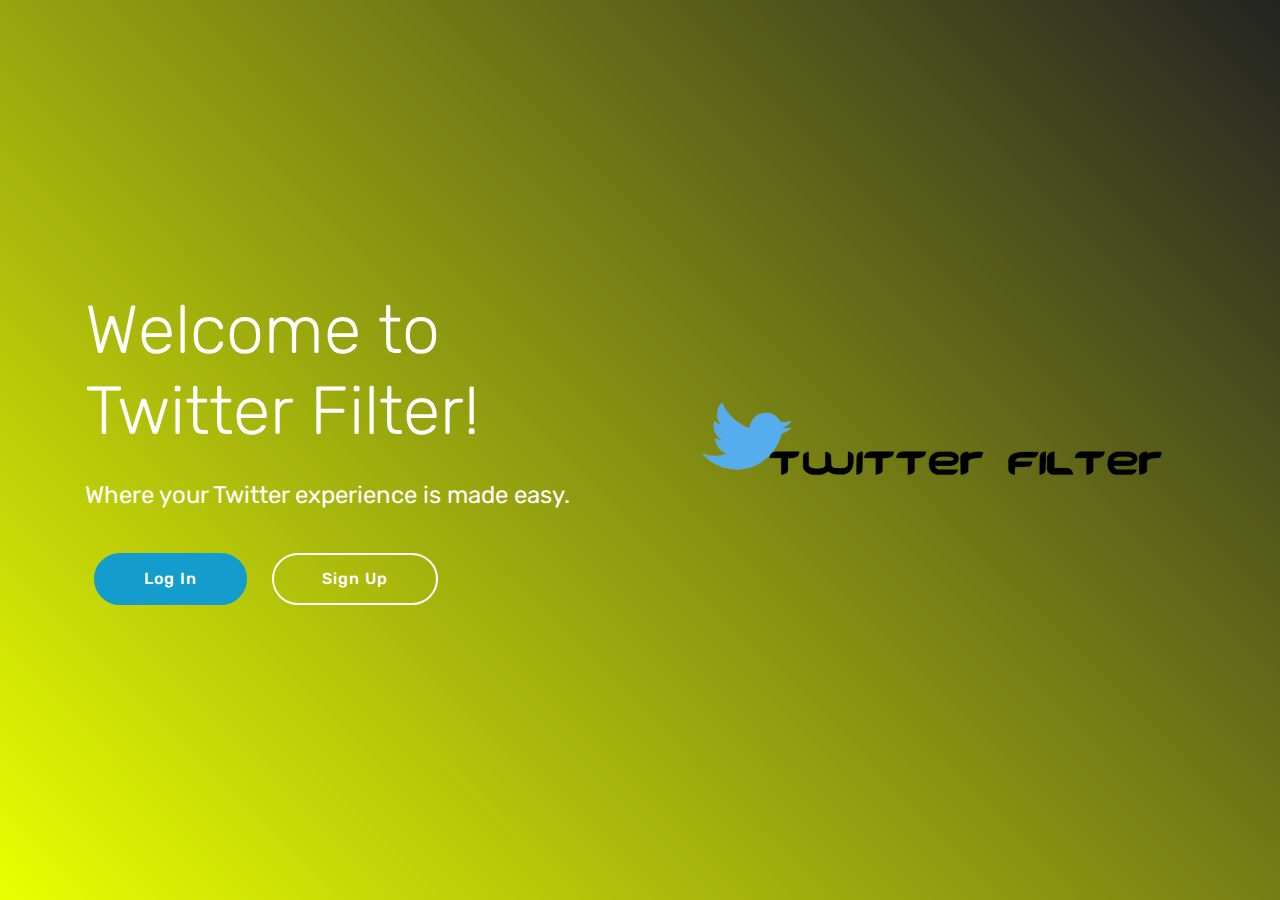
<file: TwitterFIlter/WebSite Template/index.html>
<!DOCTYPE html>
<html  >
<head>
  <!-- Site made with Mobirise Website Builder v4.9.7, https://mobirise.com -->
  <meta charset="UTF-8">
  <meta http-equiv="X-UA-Compatible" content="IE=edge">
  <meta name="generator" content="Mobirise v4.9.7, mobirise.com">
  <meta name="viewport" content="width=device-width, initial-scale=1, minimum-scale=1">
  <link rel="shortcut icon" href="assets/images/logo4.png" type="image/x-icon">
  <meta name="description" content="">
  
  <title>Home</title>
  <link rel="stylesheet" href="assets/tether/tether.min.css">
  <link rel="stylesheet" href="assets/bootstrap/css/bootstrap.min.css">
  <link rel="stylesheet" href="assets/bootstrap/css/bootstrap-grid.min.css">
  <link rel="stylesheet" href="assets/bootstrap/css/bootstrap-reboot.min.css">
  <link rel="stylesheet" href="assets/theme/css/style.css">
  <link rel="stylesheet" href="assets/mobirise/css/mbr-additional.css" type="text/css">
  
  
  
</head>
<body>
  <section class="header3 cid-ro7VyZC2WA mbr-fullscreen" id="header3-5">

    

    

    <div class="container">
        <div class="media-container-row">
            <div class="mbr-figure" style="width: 100%;">
                <img src="assets/images/logo-1014x198.png" alt="Mobirise" title="">
            </div>

            <div class="media-content">
                <h1 class="mbr-section-title mbr-white pb-3 mbr-fonts-style display-1">
                    Welcome to Twitter Filter!</h1>
                
                <div class="mbr-section-text mbr-white pb-3 ">
                    <p class="mbr-text mbr-fonts-style display-5">
                        Where your Twitter experience is made easy.</p>
                </div>
                <div class="mbr-section-btn"><a class="btn btn-md btn-primary display-4" href="LogIn.html">Log In</a>
                    <a class="btn btn-md btn-white-outline display-4" href="SignUp.html">Sign Up</a></div>
            </div>
        </div>
    </div>

</section>


  <section class="engine"><a href="https://mobirise.info/n">simple site templates</a></section><script src="assets/web/assets/jquery/jquery.min.js"></script>
  <script src="assets/popper/popper.min.js"></script>
  <script src="assets/tether/tether.min.js"></script>
  <script src="assets/bootstrap/js/bootstrap.min.js"></script>
  <script src="assets/smoothscroll/smooth-scroll.js"></script>
  <script src="assets/theme/js/script.js"></script>
  
  
</body>
</html>
</file>
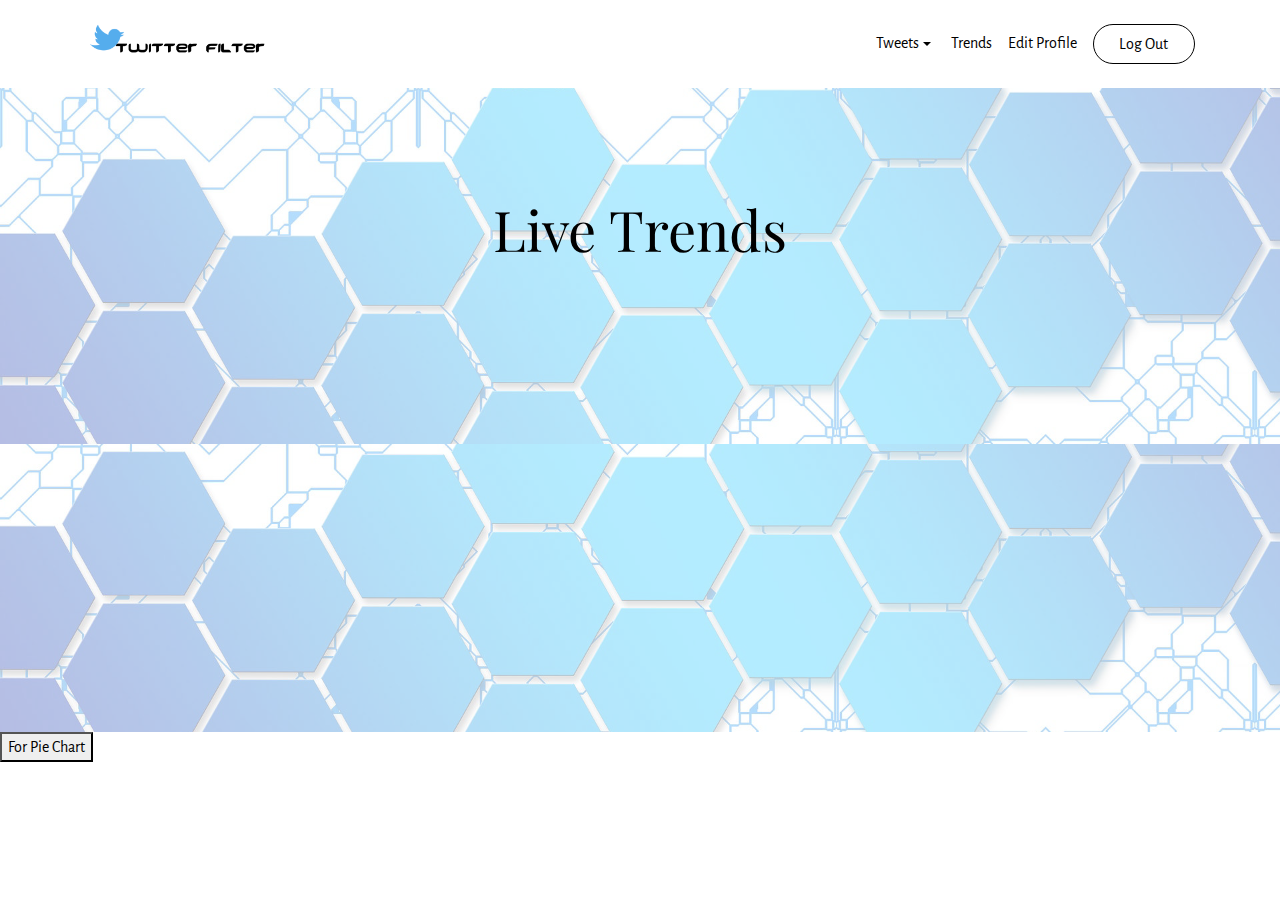
<file: TwitterFIlter/WebSite Template/HomeFolder/livetrends.html>
<!DOCTYPE html>
<html  >
<head>
  <!-- Site made with Mobirise Website Builder v4.9.7, https://mobirise.com -->
  <meta charset="UTF-8">
  <meta http-equiv="X-UA-Compatible" content="IE=edge">
  <meta name="generator" content="Mobirise v4.9.7, mobirise.com">
  <meta name="viewport" content="width=device-width, initial-scale=1, minimum-scale=1">
  <link rel="shortcut icon" href="assets/images/logo-655x128.png" type="image/x-icon">
  <meta name="description" content="">
  
  <title>Live Trends</title>
  <link rel="stylesheet" href="https://fonts.googleapis.com/css?family=Playfair+Display:400,700&subset=latin,cyrillic">
  <link rel="stylesheet" href="https://fonts.googleapis.com/css?family=Alegreya+Sans:400,700&subset=latin,vietnamese,latin-ext">
  <link rel="stylesheet" href="assets/tether/tether.min.css">
  <link rel="stylesheet" href="assets/bootstrap/css/bootstrap.min.css">
  <link rel="stylesheet" href="assets/puritym/css/style.css">
  <link rel="stylesheet" href="assets/dropdown-menu/style.light.css">
  <link rel="stylesheet" href="assets/mobirise/css/mbr-additional.css" type="text/css">
  
</head>
<body>
  <section id="dropdown-menu-2btn-b" data-rv-view="5">

    <nav class="navbar navbar-dropdown navbar-fixed-top">

        <div class="container">

            <div class="navbar-brand">
                <a href="index2.html" class="navbar-logo"><img src="assets/images/logo-655x128.png" alt="Mobirise"></a>
                
            </div>

            <button class="navbar-toggler pull-xs-right hidden-md-up" type="button" data-toggle="collapse" data-target="#exCollapsingNavbar">
                <div class="hamburger-icon"></div>
            </button>

            <ul class="nav-dropdown collapse pull-xs-right navbar-toggleable-sm nav navbar-nav" id="exCollapsingNavbar"><li class="nav-item dropdown"><a class="nav-link link dropdown-toggle" data-toggle="dropdown-submenu" href="https://mobirise.com/" aria-expanded="false">Tweets</a><div class="dropdown-menu"><a class="dropdown-item" href="saved.html">Saved Tweets</a><a class="dropdown-item" href="search.html">Search Tweets</a></div></li><li class="nav-item"><a class="nav-link link" href="livetrends.html">Trends</a></li><li class="nav-item"><a class="nav-link link" href="editprofile.html">Edit Profile</a></li><li class="nav-item nav-btn"><a class="nav-link btn btn-black btn-black-outline" href="index.html">Log Out</a></li></ul>

        </div>

    </nav>

</section>

<section class="mbr-section mbr-parallax-background col-undefined mbr-after-navbar" id="content5-d" data-rv-view="7" style="background-image: url(assets/images/mbr-1920x1280.jpg); padding-top: 9rem; padding-bottom: 9rem;">
    <div class="mbr-overlay" style="opacity: 0.7; background-color: rgb(255, 255, 255);"></div>
    <div class="container">
        <h3 class="mbr-section-title display-2">Live Trends</h3>
        
    </div>
</section>

<section class="mbr-section mbr-parallax-background col-undefined" id="content5-e" data-rv-view="10" style="background-image: url(assets/images/mbr-1920x1280.jpg); padding-top: 9rem; padding-bottom: 9rem;">
    <div class="mbr-overlay" style="opacity: 0.7; background-color: rgb(255, 255, 255);"></div>
    <div class="container">
        
        
    </div>
</section>

           <form action="pieChart.html">
         <button type="submit"> For Pie Chart </button>

  <script src="assets/web/assets/jquery/jquery.min.js"></script>
  <script src="assets/tether/tether.min.js"></script>
  <script src="assets/bootstrap/js/bootstrap.min.js"></script>
  <script src="assets/smooth-scroll/smooth-scroll.js"></script>
  <script src="assets/jarallax/jarallax.js"></script>
  <script src="assets/puritym/js/script.js"></script>
  <script src="assets/dropdown-menu/script.js"></script>
  <script src="assets/dropdown-menu/script.js"></script>

        <script src="https://code.highcharts.com/highcharts.js"></script>
        <script src="https://code.highcharts.com/modules/data.js"></script>
        <script src="https://code.highcharts.com/modules/exporting.js"></script>

<div id="bargraph"></div>
<title> Live Server </title>
        <link href="https://stackpath.bootstrapcdn.com/bootstrap/4.2.1/css/bootstrap.min.css" integrity="sha384-GJzZqFGwb1QTTN6wy59ffF1BuGJpLSa9DkKMp0DgiMDm4iYMj70gZWKYbI706tWS" crossorigin="anonymous">
        <script src="https://code.jquery.com/jquery-3.3.1.min.js" integrity="sha256-FgpCb/KJQlLNfOu91ta32o/NMZxltwRo8QtmkMRdAu8=" crossorigin="anonymous"></script>
        <script src="https://stackpath.bootstrapcdn.com/bootstrap/4.2.1/js/bootstrap.min.js" integrity="sha384-B0UglyR+jN6CkvvICOB2joaf5I4l3gm9GU6Hc1og6Ls7i6U/mkkaduKaBhlAXv9k" crossorigin="anonymous"></script>
        <script src="https://code.highcharts.com/highcharts.js"></script>
        <script src="https://code.highcharts.com/modules/series-label.js"></script>
        <script src="https://code.highcharts.com/modules/exporting.js"></script>
        <script src="https://code.highcharts.com/modules/export-data.js"></script>
    </head>
    <body>
        <div class="bargraph">
            <div class="row">
                <div class="col-sm-6- col-md-6">
                    <div id="sales"></div>
                </div>
                <div class="col-sm-6- col-md-6"></div>
                <div class="col-sm-6- col-md-6"></div>
                <div class="col-sm-6- col-md-6"></div>
            </div>
        </div>
        <p id = "demo"> </p>
        <script type="text/javascript">

Highcharts.chart('bargraph', {
    chart: {
        type: 'column'
    },
    title: {
        text: 'Top 10 trending hashtags in April, 2019'
    },
    xAxis: {
        type: 'category'
    },
    yAxis: {
        title: {
            text: 'Number of trending hastags on Twitter'
        }

    },
    legend: {
        enabled: false
    },
    plotOptions: {
        series: {
            borderWidth: 0,
            dataLabels: {
                enabled: true,
                format: '{point.y}k'
            }
        }
    },

    tooltip: {
        headerFormat: '<span style="font-size:11px">{series.name}</span><br>',
        pointFormat: '<span style="color:{point.color}">{point.name}</span>: <b>{point.y}k</b> of total<br/>'
    },

    series: [
        {
            name: "Hashtags",
            colorByPoint: true,
            data: [
                {
                    name: "#GameofThrones",
                    y: 1680,
                    drilldown: "#GameofThrones"
                },
                {
                    name: "Arya",
                    y: 808,
                    drilldown: "Arya"
                },
                {
                    name: "Brienne",
                    y: 418,
                    drilldown: "Brienne"
                },
                {
                    name: "Gendry",
                    y: 292,
                    drilldown: "Gendry"
                },
                {
                    name: "Tormund",
                    y: 283,
                    drilldown: "Tormund"
                },
                {
                    name: "Bran",
                    y: 283,
                    drilldown: "Bran"
                },
                {
                    name: "Sansa",
                    y: 254,
                    drilldown: "Sansa"
                },
                {
                    name: "Dany",
                    y: 228,
                    drilldown: "Dany"
                },
                {
                    name: "Theon",
                    y: 104,
                    drilldown: "Theon"
                },
                {
                    name: "Jamie",
                    y: 90,
                    drilldown: "Jamie"
                },
            ]
        }
    ],
    drilldown: {
        series: [
            {
                name: "#GameofThrones",
                id: "#GameofThrones",
                data: [
                    [
                        "v65.0",
                        0.1
                    ],
                    [
                        "v64.0",
                        1.3
                    ],
                    [
                        "v63.0",
                        53.02
                    ],
                    [
                        "v62.0",
                        1.4
                    ],
                    [
                        "v61.0",
                        0.88
                    ],
                    [
                        "v60.0",
                        0.56
                    ],
                    [
                        "v59.0",
                        0.45
                    ],
                    [
                        "v58.0",
                        0.49
                    ],
                    [
                        "v57.0",
                        0.32
                    ],
                    [
                        "v56.0",
                        0.29
                    ],
                    [
                        "v55.0",
                        0.79
                    ],
                    [
                        "v54.0",
                        0.18
                    ],
                    [
                        "v51.0",
                        0.13
                    ],
                    [
                        "v49.0",
                        2.16
                    ],
                    [
                        "v48.0",
                        0.13
                    ],
                    [
                        "v47.0",
                        0.11
                    ],
                    [
                        "v43.0",
                        0.17
                    ],
                    [
                        "v29.0",
                        0.26
                    ]
                ]
            },
            {
                name: "Arya",
                id: "Arya",
                data: [
                    [
                        "v58.0",
                        1.02
                    ],
                    [
                        "v57.0",
                        7.36
                    ],
                    [
                        "v56.0",
                        0.35
                    ],
                    [
                        "v55.0",
                        0.11
                    ],
                    [
                        "v54.0",
                        0.1
                    ],
                    [
                        "v52.0",
                        0.95
                    ],
                    [
                        "v51.0",
                        0.15
                    ],
                    [
                        "v50.0",
                        0.1
                    ],
                    [
                        "v48.0",
                        0.31
                    ],
                    [
                        "v47.0",
                        0.12
                    ]
                ]
            },
            {
                name: "Brienne",
                id: "Brienne",
                data: [
                    [
                        "v11.0",
                        6.2
                    ],
                    [
                        "v10.0",
                        0.29
                    ],
                    [
                        "v9.0",
                        0.27
                    ],
                    [
                        "v8.0",
                        0.47
                    ]
                ]
            },
            {
                name: "Gendry",
                id: "Gendry",
                data: [
                    [
                        "v11.0",
                        3.39
                    ],
                    [
                        "v10.1",
                        0.96
                    ],
                    [
                        "v10.0",
                        0.36
                    ],
                    [
                        "v9.1",
                        0.54
                    ],
                    [
                        "v9.0",
                        0.13
                    ],
                    [
                        "v5.1",
                        0.2
                    ]
                ]
            },
            {
                name: "Tormund",
                id: "Tormund",
                data: [
                    [
                        "v16",
                        2.6
                    ],
                    [
                        "v15",
                        0.92
                    ],
                    [
                        "v14",
                        0.4
                    ],
                    [
                        "v13",
                        0.1
                    ]
                ]
            },
            {
                name: "Bran",
                id: "Bran",
                data: [
                    [
                        "v50.0",
                        0.96
                    ],
                    [
                        "v49.0",
                        0.82
                    ],
                    [
                        "v12.1",
                        0.14
                    ]
                ]
            },
            {
                name: "Sansa",
                id: "Sansa",
                data: [
                    [
                        "v50.0",
                        0.96
                    ],
                    [
                        "v49.0",
                        0.82
                    ],
                    [
                        "v12.1",
                        0.14
                    ]
                ]
            },
            {
                name: "Dany",
                id: "Dany",
                data: [
                    [
                        "v50.0",
                        0.96
                    ],
                    [
                        "v49.0",
                        0.82
                    ],
                    [
                        "v12.1",
                        0.14
                    ]
                ]
            },
            {
                name: "Theon",
                id: "Theon",
                data: [
                    [
                        "v50.0",
                        0.96
                    ],
                    [
                        "v49.0",
                        0.82
                    ],
                    [
                        "v12.1",
                        0.14
                    ]
                ]
            },
            {
                name: "Jamie",
                id: "Jamie",
                data: [
                    [
                        "v50.0",
                        0.96
                    ],
                    [
                        "v49.0",
                        0.82
                    ],
                    [
                        "v12.1",
                        0.14
                    ]
                ]
            },
        ]
    }
});

</script>
</body>
</html>
</file>
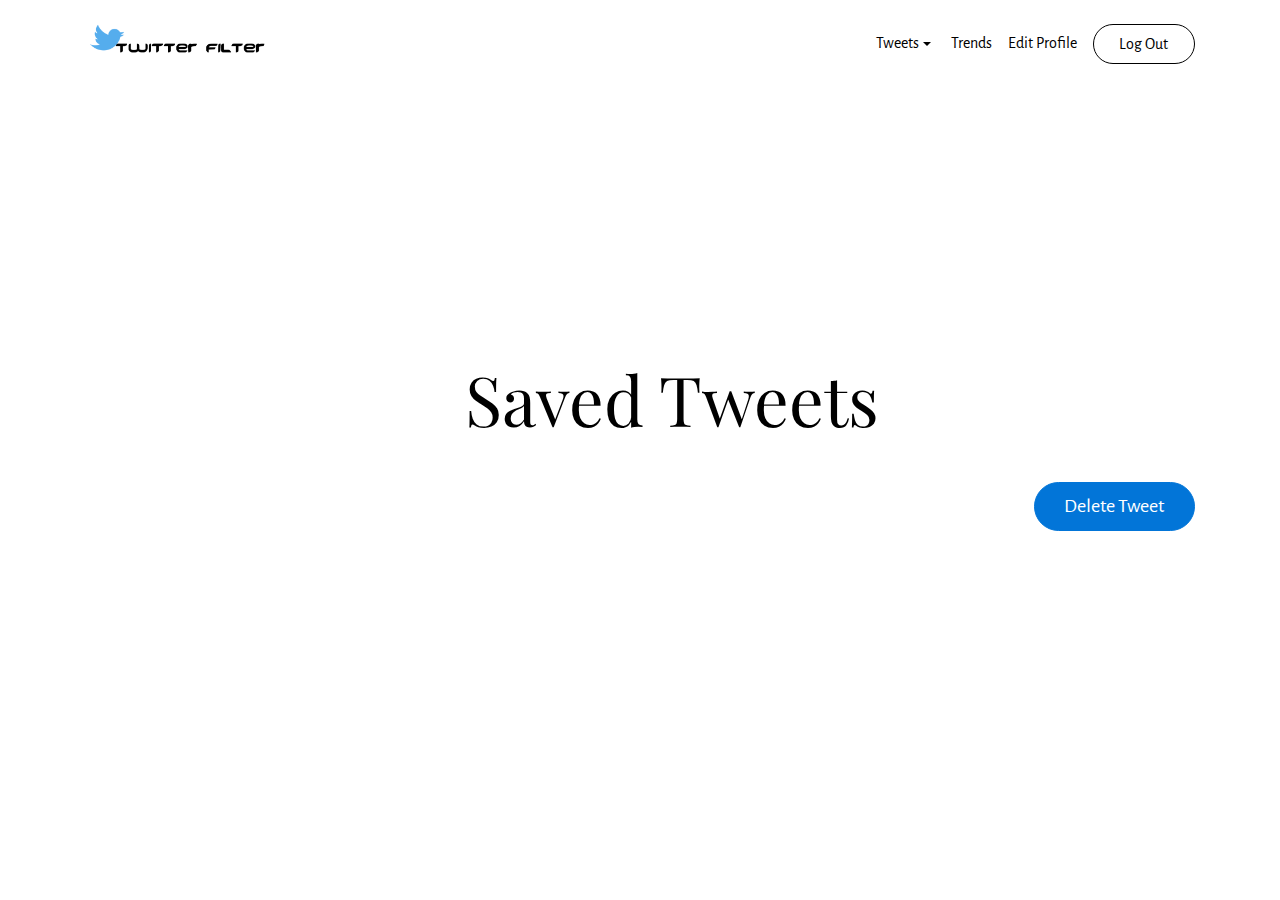
<file: TwitterFIlter/WebSite Template/HomeFolder/saved.html>
<!DOCTYPE html>
<html  >
<head>
  <!-- Site made with Mobirise Website Builder v4.9.7, https://mobirise.com -->
  <meta charset="UTF-8">
  <meta http-equiv="X-UA-Compatible" content="IE=edge">
  <meta name="generator" content="Mobirise v4.9.7, mobirise.com">
  <meta name="viewport" content="width=device-width, initial-scale=1, minimum-scale=1">
  <link rel="shortcut icon" href="assets/images/logo-655x128.png" type="image/x-icon">
  <meta name="description" content="">
  
  <title>Saved Tweets</title>
  <link rel="stylesheet" href="https://fonts.googleapis.com/css?family=Playfair+Display:400,700&subset=latin,cyrillic">
  <link rel="stylesheet" href="https://fonts.googleapis.com/css?family=Alegreya+Sans:400,700&subset=latin,vietnamese,latin-ext">
  <link rel="stylesheet" href="assets/web/assets/mobirise-icons/mobirise-icons.css">
  <link rel="stylesheet" href="assets/tether/tether.min.css">
  <link rel="stylesheet" href="assets/bootstrap/css/bootstrap.min.css">
  <link rel="stylesheet" href="assets/puritym/css/style.css">
  <link rel="stylesheet" href="assets/dropdown-menu/style.light.css">
  <link rel="stylesheet" href="assets/mobirise/css/mbr-additional.css" type="text/css">
  
  
  
</head>
<body>
  <section id="dropdown-menu-2btn-3" data-rv-view="32">

    <nav class="navbar navbar-dropdown navbar-fixed-top">

        <div class="container">

            <div class="navbar-brand">
                <a href="index2.html" class="navbar-logo"><img src="assets/images/logo-655x128.png" alt="Mobirise"></a>
                
            </div>

            <button class="navbar-toggler pull-xs-right hidden-md-up" type="button" data-toggle="collapse" data-target="#exCollapsingNavbar">
                <div class="hamburger-icon"></div>
            </button>

            <ul class="nav-dropdown collapse pull-xs-right navbar-toggleable-sm nav navbar-nav" id="exCollapsingNavbar"><li class="nav-item dropdown"><a class="nav-link link dropdown-toggle" data-toggle="dropdown-submenu" href="https://mobirise.com/" aria-expanded="false">Tweets</a><div class="dropdown-menu"><a class="dropdown-item" href="search.html">Saved Tweets</a><a class="dropdown-item" href="search.html">Search Tweets</a></div></li><li class="nav-item"><a class="nav-link link" href="livetrends.html">Trends</a></li><li class="nav-item"><a class="nav-link link" href="editprofile.html">Edit Profile</a></li><li class="nav-item nav-btn"><a class="nav-link btn btn-black btn-black-outline" href="index.html">Log Out</a></li></ul>

        </div>

    </nav>

</section>

<section class="mbr-section mbr-section-full mbr-after-navbar" id="header2-6" data-rv-view="34" style="background-color: rgb(255, 255, 255);">
    <div class="mbr-table-cell">
        
        <div class="container">
            <div class="row">
                <div class="col-md-8 col-md-offset-4 text-xs-right">

                    <h1 class="mbr-section-title display-1">Saved Tweets</h1>
                    
                    <div class="mbr-buttons--left"> <a class="btn btn-lg btn-primary" href="delete_tweet(id)">Delete Tweet</a></div>
                </div>
            </div>
        </div>
        
    </div>
</section>


  <script src="assets/web/assets/jquery/jquery.min.js"></script>
  <script src="assets/tether/tether.min.js"></script>
  <script src="assets/bootstrap/js/bootstrap.min.js"></script>
  <script src="assets/smooth-scroll/smooth-scroll.js"></script>
  <script src="assets/puritym/js/script.js"></script>
  <script src="assets/dropdown-menu/script.js"></script>
  
  
</body>
</html>
</file>
<file: TwitterFIlter/WebSite Template/assets/theme/css/style.css>
/*!
 * Mobirise v4 theme (https://mobirise.com/)
 * Copyright 2017 Mobirise
 */
section {
  background-color: #eeeeee; }

section,
.container,
.container-fluid {
  position: relative;
  word-wrap: break-word; }

a.mbr-iconfont:hover {
  text-decoration: none; }

.article .lead p, .article .lead ul, .article .lead ol, .article .lead pre, .article .lead blockquote {
  margin-bottom: 0; }

a {
  font-style: normal;
  font-weight: 400;
  cursor: pointer; }
  a, a:hover {
    text-decoration: none; }

figure {
  margin-bottom: 0; }

body {
  color: #232323; }

h1, h2, h3, h4, h5, h6,
.h1, .h2, .h3, .h4, .h5, .h6,
.display-1, .display-2, .display-3, .display-4 {
  line-height: 1;
  word-break: break-word;
  word-wrap: break-word; }

b, strong {
  font-weight: bold; }

blockquote {
  padding: 10px 0 10px 20px;
  position: relative;
  border-left: 2px solid;
  border-color: #ff3366; }

input:-webkit-autofill, input:-webkit-autofill:hover, input:-webkit-autofill:focus, input:-webkit-autofill:active {
  transition-delay: 9999s;
  transition-property: background-color, color; }

textarea[type="hidden"] {
  display: none; }

body {
  position: relative; }

section {
  background-position: 50% 50%;
  background-repeat: no-repeat;
  background-size: cover; }
  section .mbr-background-video,
  section .mbr-background-video-preview {
    position: absolute;
    bottom: 0;
    left: 0;
    right: 0;
    top: 0; }

.hidden {
  visibility: hidden; }

.mbr-z-index20 {
  z-index: 20; }

/*! Base colors */
.mbr-white {
  color: #ffffff; }

.mbr-black {
  color: #000000; }

.mbr-bg-white {
  background-color: #ffffff; }

.mbr-bg-black {
  background-color: #000000; }

/*! Text-aligns */
.align-left {
  text-align: left; }

.align-center {
  text-align: center; }

.align-right {
  text-align: right; }

@media (max-width: 767px) {
  .align-left, .align-center, .align-right, .mbr-section-btn, .mbr-section-title {
    text-align: center; } }
/*! Font-weight  */
.mbr-light {
  font-weight: 300; }

.mbr-regular {
  font-weight: 400; }

.mbr-semibold {
  font-weight: 500; }

.mbr-bold {
  font-weight: 700; }

/*! Media  */
.media-size-item {
  -webkit-flex: 1 1 auto;
  -moz-flex: 1 1 auto;
  -ms-flex: 1 1 auto;
  -o-flex: 1 1 auto;
  flex: 1 1 auto; }

.media-content {
  -webkit-flex-basis: 100%;
  flex-basis: 100%; }

.media-container-row {
  display: -ms-flexbox;
  display: -webkit-flex;
  display: flex;
  -webkit-flex-direction: row;
  -ms-flex-direction: row;
  flex-direction: row;
  -webkit-flex-wrap: wrap;
  -ms-flex-wrap: wrap;
  flex-wrap: wrap;
  -webkit-justify-content: center;
  -ms-flex-pack: center;
  justify-content: center;
  -webkit-align-content: center;
  -ms-flex-line-pack: center;
  align-content: center;
  -webkit-align-items: start;
  -ms-flex-align: start;
  align-items: start; }
  .media-container-row .media-size-item {
    width: 400px; }

.media-container-column {
  display: -ms-flexbox;
  display: -webkit-flex;
  display: flex;
  -webkit-flex-direction: column;
  -ms-flex-direction: column;
  flex-direction: column;
  -webkit-flex-wrap: wrap;
  -ms-flex-wrap: wrap;
  flex-wrap: wrap;
  -webkit-justify-content: center;
  -ms-flex-pack: center;
  justify-content: center;
  -webkit-align-content: center;
  -ms-flex-line-pack: center;
  align-content: center;
  -webkit-align-items: stretch;
  -ms-flex-align: stretch;
  align-items: stretch; }
  .media-container-column > * {
    width: 100%; }

@media (min-width: 992px) {
  .media-container-row {
    -webkit-flex-wrap: nowrap;
    -ms-flex-wrap: nowrap;
    flex-wrap: nowrap; } }
figure {
  overflow: hidden; }

figure[mbr-media-size] {
  transition: width 0.1s; }

.mbr-figure img, .mbr-figure iframe {
  display: block;
  width: 100%; }

.card {
  background-color: transparent;
  border: none; }

.card-img {
  text-align: center;
  flex-shrink: 0;
  -webkit-flex-shrink: 0; }

.media {
  max-width: 100%;
  margin: 0 auto; }

.mbr-figure {
  -ms-flex-item-align: center;
  -ms-grid-row-align: center;
  -webkit-align-self: center;
  align-self: center; }

.media-container > div {
  max-width: 100%; }

.mbr-figure img, .card-img img {
  width: 100%; }

@media (max-width: 991px) {
  .media-size-item {
    width: auto !important; }

  .media {
    width: auto; }

  .mbr-figure {
    width: 100% !important; } }
/*! Buttons */
.mbr-section-btn {
  margin-left: -.25rem;
  margin-right: -.25rem;
  font-size: 0; }

nav .mbr-section-btn {
  margin-left: 0rem;
  margin-right: 0rem; }

/*! Btn icon margin */
.btn .mbr-iconfont, .btn.btn-sm .mbr-iconfont {
  cursor: pointer;
  margin-right: 0.5rem; }

.btn.btn-md .mbr-iconfont, .btn.btn-md .mbr-iconfont {
  margin-right: 0.8rem; }

.mbr-regular {
  font-weight: 400; }

.mbr-semibold {
  font-weight: 500; }

.mbr-bold {
  font-weight: 700; }

[type="submit"] {
  -webkit-appearance: none; }

/*! Full-screen */
.mbr-fullscreen .mbr-overlay {
  min-height: 100vh; }

.mbr-fullscreen {
  display: flex;
  display: -webkit-flex;
  display: -moz-flex;
  display: -ms-flex;
  display: -o-flex;
  align-items: center;
  -webkit-align-items: center;
  min-height: 100vh;
  padding-top: 3rem;
  padding-bottom: 3rem; }

/*! Map */
.map {
  height: 25rem;
  position: relative; }
  .map iframe {
    width: 100%;
    height: 100%; }

/* Form */
.form-asterisk {
  font-family: initial;
  position: absolute;
  top: -2px;
  font-weight: normal; }

/*! Scroll to top arrow */
.mbr-arrow-up {
  bottom: 25px;
  right: 90px;
  position: fixed;
  text-align: right;
  z-index: 5000;
  color: #ffffff;
  font-size: 32px;
  transform: rotate(180deg);
  -webkit-transform: rotate(180deg); }

.mbr-arrow-up a {
  background: rgba(0, 0, 0, 0.2);
  border-radius: 3px;
  color: #fff;
  display: inline-block;
  height: 60px;
  width: 60px;
  outline-style: none !important;
  position: relative;
  text-decoration: none;
  transition: all .3s ease-in-out;
  cursor: pointer;
  text-align: center; }
  .mbr-arrow-up a:hover {
    background-color: rgba(0, 0, 0, 0.4); }
  .mbr-arrow-up a i {
    line-height: 60px; }

.mbr-arrow-up-icon {
  display: block;
  color: #fff; }

.mbr-arrow-up-icon::before {
  content: "\203a";
  display: inline-block;
  font-family: serif;
  font-size: 32px;
  line-height: 1;
  font-style: normal;
  position: relative;
  top: 6px;
  left: -4px;
  -webkit-transform: rotate(-90deg);
  transform: rotate(-90deg); }

/*! Arrow Down */
.mbr-arrow {
  position: absolute;
  bottom: 45px;
  left: 50%;
  width: 60px;
  height: 60px;
  cursor: pointer;
  background-color: rgba(80, 80, 80, 0.5);
  border-radius: 50%;
  -webkit-transform: translateX(-50%);
  transform: translateX(-50%); }
  .mbr-arrow > a {
    display: inline-block;
    text-decoration: none;
    outline-style: none;
    -webkit-animation: arrowdown 1.7s ease-in-out infinite;
    animation: arrowdown 1.7s ease-in-out infinite; }
    .mbr-arrow > a > i {
      position: absolute;
      top: -2px;
      left: 15px;
      font-size: 2rem; }

@keyframes arrowdown {
  0% {
    transform: translateY(0px);
    -webkit-transform: translateY(0px); }
  50% {
    transform: translateY(-5px);
    -webkit-transform: translateY(-5px); }
  100% {
    transform: translateY(0px);
    -webkit-transform: translateY(0px); } }
@-webkit-keyframes arrowdown {
  0% {
    transform: translateY(0px);
    -webkit-transform: translateY(0px); }
  50% {
    transform: translateY(-5px);
    -webkit-transform: translateY(-5px); }
  100% {
    transform: translateY(0px);
    -webkit-transform: translateY(0px); } }
@media (max-width: 500px) {
  .mbr-arrow-up {
    left: 50%;
    right: auto;
    transform: translateX(-50%) rotate(180deg);
    -webkit-transform: translateX(-50%) rotate(180deg); } }
/*Gradients animation*/
@keyframes gradient-animation {
  from {
    background-position: 0% 100%;
    animation-timing-function: ease-in-out; }
  to {
    background-position: 100% 0%;
    animation-timing-function: ease-in-out; } }
@-webkit-keyframes gradient-animation {
  from {
    background-position: 0% 100%;
    animation-timing-function: ease-in-out; }
  to {
    background-position: 100% 0%;
    animation-timing-function: ease-in-out; } }
.bg-gradient {
  background-size: 200% 200%;
  animation: gradient-animation 5s infinite alternate;
  -webkit-animation: gradient-animation 5s infinite alternate; }

.menu .navbar-brand {
  display: -webkit-flex; }
  .menu .navbar-brand span {
    display: flex;
    display: -webkit-flex; }
  .menu .navbar-brand .navbar-caption-wrap {
    display: -webkit-flex; }
  .menu .navbar-brand .navbar-logo img {
    display: -webkit-flex; }
@media (min-width: 768px) and (max-width: 991px) {
  .menu .navbar-toggleable-sm .navbar-nav {
    display: -webkit-box;
    display: -webkit-flex;
    display: -ms-flexbox; } }
@media (min-width: 992px) {
  .menu .navbar-nav.nav-dropdown {
    display: -webkit-flex; }
  .menu .navbar-toggleable-sm .navbar-collapse {
    display: -webkit-flex !important; } }
@media (max-width: 767px) {
  .menu .navbar-collapse {
    max-height: 80vh; }
  .menu .dropdown-menu {
    max-height: 60vh; } }

.navbar {
  display: -webkit-flex;
  -webkit-flex-wrap: wrap;
  -webkit-align-items: center;
  -webkit-justify-content: space-between; }

.navbar-collapse {
  -webkit-flex-basis: 100%;
  -webkit-flex-grow: 1;
  -webkit-align-items: center;
  max-height: 93.5vh; }
  .navbar-collapse.show {
    overflow: auto; }

.nav-dropdown .link {
  padding: .667em 1.667em !important;
  margin: 0 !important; }

.nav {
  display: -webkit-flex;
  -webkit-flex-wrap: wrap; }

.row {
  display: -webkit-flex;
  -webkit-flex-wrap: wrap; }

.justify-content-center {
  -webkit-justify-content: center; }

.form-inline {
  display: -webkit-flex;
  -webkit-flex-flow: row wrap;
  -webkit-align-items: center; }

.card-wrapper {
  -webkit-flex: 1; }

.carousel-control {
  z-index: 10;
  display: -webkit-flex;
  -webkit-align-items: center;
  -webkit-justify-content: center; }

.carousel-controls {
  display: -webkit-flex; }

.media {
  display: -webkit-flex; }

.jq-selectbox__select {
  padding: 1.07em .5em;
  position: absolute;
  top: 0;
  left: 0;
  width: 100%; }

.jq-selectbox__dropdown {
  position: absolute;
  top: 100% !important;
  left: 0 !important;
  width: 100% !important; }

.jq-selectbox__trigger-arrow {
  transform: translateY(-50%); }

.jq-selectbox li {
  padding: 1.07em .5em; }

/*# sourceMappingURL=style.css.map */
.engine {
	position: absolute;
	text-indent: -2400px;
	text-align: center;
	padding: 0;
	top: 0;
	left: -2400px;
}
</file>
<file: TwitterFIlter/WebSite Template/assets/mobirise/css/mbr-additional.css>
@import url(https://fonts.googleapis.com/css?family=Rubik:300,300i,400,400i,500,500i,700,700i,900,900i);





body {
  font-style: normal;
  line-height: 1.5;
}
.mbr-section-title {
  font-style: normal;
  line-height: 1.2;
}
.mbr-section-subtitle {
  line-height: 1.3;
}
.mbr-text {
  font-style: normal;
  line-height: 1.6;
}
.display-1 {
  font-family: 'Rubik', sans-serif;
  font-size: 4.25rem;
}
.display-1 > .mbr-iconfont {
  font-size: 6.8rem;
}
.display-2 {
  font-family: 'Rubik', sans-serif;
  font-size: 3rem;
}
.display-2 > .mbr-iconfont {
  font-size: 4.8rem;
}
.display-4 {
  font-family: 'Rubik', sans-serif;
  font-size: 1rem;
}
.display-4 > .mbr-iconfont {
  font-size: 1.6rem;
}
.display-5 {
  font-family: 'Rubik', sans-serif;
  font-size: 1.5rem;
}
.display-5 > .mbr-iconfont {
  font-size: 2.4rem;
}
.display-7 {
  font-family: 'Rubik', sans-serif;
  font-size: 1rem;
}
.display-7 > .mbr-iconfont {
  font-size: 1.6rem;
}
/* ---- Fluid typography for mobile devices ---- */
/* 1.4 - font scale ratio ( bootstrap == 1.42857 ) */
/* 100vw - current viewport width */
/* (48 - 20)  48 == 48rem == 768px, 20 == 20rem == 320px(minimal supported viewport) */
/* 0.65 - min scale variable, may vary */
@media (max-width: 768px) {
  .display-1 {
    font-size: 3.4rem;
    font-size: calc( 2.1374999999999997rem + (4.25 - 2.1374999999999997) * ((100vw - 20rem) / (48 - 20)));
    line-height: calc( 1.4 * (2.1374999999999997rem + (4.25 - 2.1374999999999997) * ((100vw - 20rem) / (48 - 20))));
  }
  .display-2 {
    font-size: 2.4rem;
    font-size: calc( 1.7rem + (3 - 1.7) * ((100vw - 20rem) / (48 - 20)));
    line-height: calc( 1.4 * (1.7rem + (3 - 1.7) * ((100vw - 20rem) / (48 - 20))));
  }
  .display-4 {
    font-size: 0.8rem;
    font-size: calc( 1rem + (1 - 1) * ((100vw - 20rem) / (48 - 20)));
    line-height: calc( 1.4 * (1rem + (1 - 1) * ((100vw - 20rem) / (48 - 20))));
  }
  .display-5 {
    font-size: 1.2rem;
    font-size: calc( 1.175rem + (1.5 - 1.175) * ((100vw - 20rem) / (48 - 20)));
    line-height: calc( 1.4 * (1.175rem + (1.5 - 1.175) * ((100vw - 20rem) / (48 - 20))));
  }
}
/* Buttons */
.btn {
  font-weight: 500;
  border-width: 2px;
  font-style: normal;
  letter-spacing: 1px;
  margin: .4rem .8rem;
  white-space: normal;
  -webkit-transition: all 0.3s ease-in-out;
  -moz-transition: all 0.3s ease-in-out;
  transition: all 0.3s ease-in-out;
  display: inline-flex;
  align-items: center;
  justify-content: center;
  word-break: break-word;
  -webkit-align-items: center;
  -webkit-justify-content: center;
  display: -webkit-inline-flex;
  padding: 1rem 3rem;
  border-radius: 3px;
}
.btn-sm {
  font-weight: 500;
  letter-spacing: 1px;
  -webkit-transition: all 0.3s ease-in-out;
  -moz-transition: all 0.3s ease-in-out;
  transition: all 0.3s ease-in-out;
  padding: 0.6rem 1.5rem;
  border-radius: 3px;
}
.btn-md {
  font-weight: 500;
  letter-spacing: 1px;
  margin: .4rem .8rem !important;
  -webkit-transition: all 0.3s ease-in-out;
  -moz-transition: all 0.3s ease-in-out;
  transition: all 0.3s ease-in-out;
  padding: 1rem 3rem;
  border-radius: 3px;
}
.btn-lg {
  font-weight: 500;
  letter-spacing: 1px;
  margin: .4rem .8rem !important;
  -webkit-transition: all 0.3s ease-in-out;
  -moz-transition: all 0.3s ease-in-out;
  transition: all 0.3s ease-in-out;
  padding: 1.2rem 3.2rem;
  border-radius: 3px;
}
.bg-primary {
  background-color: #149dcc !important;
}
.bg-success {
  background-color: #f7ed4a !important;
}
.bg-info {
  background-color: #82786e !important;
}
.bg-warning {
  background-color: #879a9f !important;
}
.bg-danger {
  background-color: #b1a374 !important;
}
.btn-primary,
.btn-primary:active {
  background-color: #149dcc !important;
  border-color: #149dcc !important;
  color: #ffffff !important;
}
.btn-primary:hover,
.btn-primary:focus,
.btn-primary.focus,
.btn-primary.active {
  color: #ffffff !important;
  background-color: #0d6786 !important;
  border-color: #0d6786 !important;
}
.btn-primary.disabled,
.btn-primary:disabled {
  color: #ffffff !important;
  background-color: #0d6786 !important;
  border-color: #0d6786 !important;
}
.btn-secondary,
.btn-secondary:active {
  background-color: #ff3366 !important;
  border-color: #ff3366 !important;
  color: #ffffff !important;
}
.btn-secondary:hover,
.btn-secondary:focus,
.btn-secondary.focus,
.btn-secondary.active {
  color: #ffffff !important;
  background-color: #e50039 !important;
  border-color: #e50039 !important;
}
.btn-secondary.disabled,
.btn-secondary:disabled {
  color: #ffffff !important;
  background-color: #e50039 !important;
  border-color: #e50039 !important;
}
.btn-info,
.btn-info:active {
  background-color: #82786e !important;
  border-color: #82786e !important;
  color: #ffffff !important;
}
.btn-info:hover,
.btn-info:focus,
.btn-info.focus,
.btn-info.active {
  color: #ffffff !important;
  background-color: #59524b !important;
  border-color: #59524b !important;
}
.btn-info.disabled,
.btn-info:disabled {
  color: #ffffff !important;
  background-color: #59524b !important;
  border-color: #59524b !important;
}
.btn-success,
.btn-success:active {
  background-color: #f7ed4a !important;
  border-color: #f7ed4a !important;
  color: #3f3c03 !important;
}
.btn-success:hover,
.btn-success:focus,
.btn-success.focus,
.btn-success.active {
  color: #3f3c03 !important;
  background-color: #eadd0a !important;
  border-color: #eadd0a !important;
}
.btn-success.disabled,
.btn-success:disabled {
  color: #3f3c03 !important;
  background-color: #eadd0a !important;
  border-color: #eadd0a !important;
}
.btn-warning,
.btn-warning:active {
  background-color: #879a9f !important;
  border-color: #879a9f !important;
  color: #ffffff !important;
}
.btn-warning:hover,
.btn-warning:focus,
.btn-warning.focus,
.btn-warning.active {
  color: #ffffff !important;
  background-color: #617479 !important;
  border-color: #617479 !important;
}
.btn-warning.disabled,
.btn-warning:disabled {
  color: #ffffff !important;
  background-color: #617479 !important;
  border-color: #617479 !important;
}
.btn-danger,
.btn-danger:active {
  background-color: #b1a374 !important;
  border-color: #b1a374 !important;
  color: #ffffff !important;
}
.btn-danger:hover,
.btn-danger:focus,
.btn-danger.focus,
.btn-danger.active {
  color: #ffffff !important;
  background-color: #8b7d4e !important;
  border-color: #8b7d4e !important;
}
.btn-danger.disabled,
.btn-danger:disabled {
  color: #ffffff !important;
  background-color: #8b7d4e !important;
  border-color: #8b7d4e !important;
}
.btn-white {
  color: #333333 !important;
}
.btn-white,
.btn-white:active {
  background-color: #ffffff !important;
  border-color: #ffffff !important;
  color: #808080 !important;
}
.btn-white:hover,
.btn-white:focus,
.btn-white.focus,
.btn-white.active {
  color: #808080 !important;
  background-color: #d9d9d9 !important;
  border-color: #d9d9d9 !important;
}
.btn-white.disabled,
.btn-white:disabled {
  color: #808080 !important;
  background-color: #d9d9d9 !important;
  border-color: #d9d9d9 !important;
}
.btn-black,
.btn-black:active {
  background-color: #333333 !important;
  border-color: #333333 !important;
  color: #ffffff !important;
}
.btn-black:hover,
.btn-black:focus,
.btn-black.focus,
.btn-black.active {
  color: #ffffff !important;
  background-color: #0d0d0d !important;
  border-color: #0d0d0d !important;
}
.btn-black.disabled,
.btn-black:disabled {
  color: #ffffff !important;
  background-color: #0d0d0d !important;
  border-color: #0d0d0d !important;
}
.btn-primary-outline,
.btn-primary-outline:active {
  background: none;
  border-color: #0b566f;
  color: #0b566f;
}
.btn-primary-outline:hover,
.btn-primary-outline:focus,
.btn-primary-outline.focus,
.btn-primary-outline.active {
  color: #ffffff;
  background-color: #149dcc;
  border-color: #149dcc;
}
.btn-primary-outline.disabled,
.btn-primary-outline:disabled {
  color: #ffffff !important;
  background-color: #149dcc !important;
  border-color: #149dcc !important;
}
.btn-secondary-outline,
.btn-secondary-outline:active {
  background: none;
  border-color: #cc0033;
  color: #cc0033;
}
.btn-secondary-outline:hover,
.btn-secondary-outline:focus,
.btn-secondary-outline.focus,
.btn-secondary-outline.active {
  color: #ffffff;
  background-color: #ff3366;
  border-color: #ff3366;
}
.btn-secondary-outline.disabled,
.btn-secondary-outline:disabled {
  color: #ffffff !important;
  background-color: #ff3366 !important;
  border-color: #ff3366 !important;
}
.btn-info-outline,
.btn-info-outline:active {
  background: none;
  border-color: #4b453f;
  color: #4b453f;
}
.btn-info-outline:hover,
.btn-info-outline:focus,
.btn-info-outline.focus,
.btn-info-outline.active {
  color: #ffffff;
  background-color: #82786e;
  border-color: #82786e;
}
.btn-info-outline.disabled,
.btn-info-outline:disabled {
  color: #ffffff !important;
  background-color: #82786e !important;
  border-color: #82786e !important;
}
.btn-success-outline,
.btn-success-outline:active {
  background: none;
  border-color: #d2c609;
  color: #d2c609;
}
.btn-success-outline:hover,
.btn-success-outline:focus,
.btn-success-outline.focus,
.btn-success-outline.active {
  color: #3f3c03;
  background-color: #f7ed4a;
  border-color: #f7ed4a;
}
.btn-success-outline.disabled,
.btn-success-outline:disabled {
  color: #3f3c03 !important;
  background-color: #f7ed4a !important;
  border-color: #f7ed4a !important;
}
.btn-warning-outline,
.btn-warning-outline:active {
  background: none;
  border-color: #55666b;
  color: #55666b;
}
.btn-warning-outline:hover,
.btn-warning-outline:focus,
.btn-warning-outline.focus,
.btn-warning-outline.active {
  color: #ffffff;
  background-color: #879a9f;
  border-color: #879a9f;
}
.btn-warning-outline.disabled,
.btn-warning-outline:disabled {
  color: #ffffff !important;
  background-color: #879a9f !important;
  border-color: #879a9f !important;
}
.btn-danger-outline,
.btn-danger-outline:active {
  background: none;
  border-color: #7a6e45;
  color: #7a6e45;
}
.btn-danger-outline:hover,
.btn-danger-outline:focus,
.btn-danger-outline.focus,
.btn-danger-outline.active {
  color: #ffffff;
  background-color: #b1a374;
  border-color: #b1a374;
}
.btn-danger-outline.disabled,
.btn-danger-outline:disabled {
  color: #ffffff !important;
  background-color: #b1a374 !important;
  border-color: #b1a374 !important;
}
.btn-black-outline,
.btn-black-outline:active {
  background: none;
  border-color: #000000;
  color: #000000;
}
.btn-black-outline:hover,
.btn-black-outline:focus,
.btn-black-outline.focus,
.btn-black-outline.active {
  color: #ffffff;
  background-color: #333333;
  border-color: #333333;
}
.btn-black-outline.disabled,
.btn-black-outline:disabled {
  color: #ffffff !important;
  background-color: #333333 !important;
  border-color: #333333 !important;
}
.btn-white-outline,
.btn-white-outline:active,
.btn-white-outline.active {
  background: none;
  border-color: #ffffff;
  color: #ffffff;
}
.btn-white-outline:hover,
.btn-white-outline:focus,
.btn-white-outline.focus {
  color: #333333;
  background-color: #ffffff;
  border-color: #ffffff;
}
.text-primary {
  color: #149dcc !important;
}
.text-secondary {
  color: #ff3366 !important;
}
.text-success {
  color: #f7ed4a !important;
}
.text-info {
  color: #82786e !important;
}
.text-warning {
  color: #879a9f !important;
}
.text-danger {
  color: #b1a374 !important;
}
.text-white {
  color: #ffffff !important;
}
.text-black {
  color: #000000 !important;
}
a.text-primary:hover,
a.text-primary:focus {
  color: #0b566f !important;
}
a.text-secondary:hover,
a.text-secondary:focus {
  color: #cc0033 !important;
}
a.text-success:hover,
a.text-success:focus {
  color: #d2c609 !important;
}
a.text-info:hover,
a.text-info:focus {
  color: #4b453f !important;
}
a.text-warning:hover,
a.text-warning:focus {
  color: #55666b !important;
}
a.text-danger:hover,
a.text-danger:focus {
  color: #7a6e45 !important;
}
a.text-white:hover,
a.text-white:focus {
  color: #b3b3b3 !important;
}
a.text-black:hover,
a.text-black:focus {
  color: #4d4d4d !important;
}
.alert-success {
  background-color: #70c770;
}
.alert-info {
  background-color: #82786e;
}
.alert-warning {
  background-color: #879a9f;
}
.alert-danger {
  background-color: #b1a374;
}
.mbr-section-btn a.btn:not(.btn-form) {
  border-radius: 100px;
}
.mbr-section-btn a.btn:not(.btn-form):hover,
.mbr-section-btn a.btn:not(.btn-form):focus {
  box-shadow: none !important;
}
.mbr-section-btn a.btn:not(.btn-form):hover,
.mbr-section-btn a.btn:not(.btn-form):focus {
  box-shadow: 0 10px 40px 0 rgba(0, 0, 0, 0.2) !important;
  -webkit-box-shadow: 0 10px 40px 0 rgba(0, 0, 0, 0.2) !important;
}
.mbr-gallery-filter li a {
  border-radius: 100px !important;
}
.mbr-gallery-filter li.active .btn {
  background-color: #149dcc;
  border-color: #149dcc;
  color: #ffffff;
}
.mbr-gallery-filter li.active .btn:focus {
  box-shadow: none;
}
.nav-tabs .nav-link {
  border-radius: 100px !important;
}
.btn-form {
  border-radius: 0;
}
.btn-form:hover {
  cursor: pointer;
}
a,
a:hover {
  color: #149dcc;
}
.mbr-plan-header.bg-primary .mbr-plan-subtitle,
.mbr-plan-header.bg-primary .mbr-plan-price-desc {
  color: #b4e6f8;
}
.mbr-plan-header.bg-success .mbr-plan-subtitle,
.mbr-plan-header.bg-success .mbr-plan-price-desc {
  color: #ffffff;
}
.mbr-plan-header.bg-info .mbr-plan-subtitle,
.mbr-plan-header.bg-info .mbr-plan-price-desc {
  color: #beb8b2;
}
.mbr-plan-header.bg-warning .mbr-plan-subtitle,
.mbr-plan-header.bg-warning .mbr-plan-price-desc {
  color: #ced6d8;
}
.mbr-plan-header.bg-danger .mbr-plan-subtitle,
.mbr-plan-header.bg-danger .mbr-plan-price-desc {
  color: #dfd9c6;
}
/* Scroll to top button*/
.scrollToTop_wraper {
  display: none;
}
#scrollToTop a i:before {
  content: '';
  position: absolute;
  height: 40%;
  top: 25%;
  background: #fff;
  width: 2px;
  left: calc(50% - 1px);
}
#scrollToTop a i:after {
  content: '';
  position: absolute;
  display: block;
  border-top: 2px solid #fff;
  border-right: 2px solid #fff;
  width: 40%;
  height: 40%;
  left: 30%;
  bottom: 30%;
  transform: rotate(135deg);
  -webkit-transform: rotate(135deg);
}
/* Others*/
.note-check a[data-value=Rubik] {
  font-style: normal;
}
.mbr-arrow a {
  color: #ffffff;
}
@media (max-width: 767px) {
  .mbr-arrow {
    display: none;
  }
}
.form-control-label {
  position: relative;
  cursor: pointer;
  margin-bottom: .357em;
  padding: 0;
}
.alert {
  color: #ffffff;
  border-radius: 0;
  border: 0;
  font-size: .875rem;
  line-height: 1.5;
  margin-bottom: 1.875rem;
  padding: 1.25rem;
  position: relative;
}
.alert.alert-form::after {
  background-color: inherit;
  bottom: -7px;
  content: "";
  display: block;
  height: 14px;
  left: 50%;
  margin-left: -7px;
  position: absolute;
  transform: rotate(45deg);
  width: 14px;
  -webkit-transform: rotate(45deg);
}
.form-control {
  background-color: #f5f5f5;
  box-shadow: none;
  color: #565656;
  font-family: 'Rubik', sans-serif;
  font-size: 1rem;
  line-height: 1.43;
  min-height: 3.5em;
  padding: 1.07em .5em;
}
.form-control > .mbr-iconfont {
  font-size: 1.6rem;
}
.form-control,
.form-control:focus {
  border: 1px solid #e8e8e8;
}
.form-active .form-control:invalid {
  border-color: red;
}
.mbr-overlay {
  background-color: #000;
  bottom: 0;
  left: 0;
  opacity: .5;
  position: absolute;
  right: 0;
  top: 0;
  z-index: 0;
  pointer-events: none;
}
blockquote {
  font-style: italic;
  padding: 10px 0 10px 20px;
  font-size: 1.09rem;
  position: relative;
  border-color: #149dcc;
  border-width: 3px;
}
ul,
ol,
pre,
blockquote {
  margin-bottom: 2.3125rem;
}
pre {
  background: #f4f4f4;
  padding: 10px 24px;
  white-space: pre-wrap;
}
.inactive {
  -webkit-user-select: none;
  -moz-user-select: none;
  -ms-user-select: none;
  user-select: none;
  pointer-events: none;
  -webkit-user-drag: none;
  user-drag: none;
}
.mbr-section__comments .row {
  justify-content: center;
  -webkit-justify-content: center;
}
/* Forms */
.mbr-form .btn {
  margin: .4rem 0;
}
.mbr-form .input-group-btn a.btn {
  border-radius: 100px !important;
}
.mbr-form .input-group-btn a.btn:hover {
  box-shadow: 0 10px 40px 0 rgba(0, 0, 0, 0.2);
}
.mbr-form .input-group-btn button[type="submit"] {
  border-radius: 100px !important;
  padding: 1rem 3rem;
}
.mbr-form .input-group-btn button[type="submit"]:hover {
  box-shadow: 0 10px 40px 0 rgba(0, 0, 0, 0.2);
}
.form2 .form-control {
  border-top-left-radius: 100px;
  border-bottom-left-radius: 100px;
}
.form2 .input-group-btn a.btn {
  border-top-left-radius: 0 !important;
  border-bottom-left-radius: 0 !important;
}
.form2 .input-group-btn button[type="submit"] {
  border-top-left-radius: 0 !important;
  border-bottom-left-radius: 0 !important;
}
.form3 input[type="email"] {
  border-radius: 100px !important;
}
@media (max-width: 349px) {
  .form2 input[type="email"] {
    border-radius: 100px !important;
  }
  .form2 .input-group-btn a.btn {
    border-radius: 100px !important;
  }
  .form2 .input-group-btn button[type="submit"] {
    border-radius: 100px !important;
  }
}
@media (max-width: 767px) {
  .btn {
    font-size: .75rem !important;
  }
  .btn .mbr-iconfont {
    font-size: 1rem !important;
  }
}
/* Social block */
.btn-social {
  font-size: 20px;
  border-radius: 50%;
  padding: 0;
  width: 44px;
  height: 44px;
  line-height: 44px;
  text-align: center;
  position: relative;
  border: 2px solid #c0a375;
  border-color: #149dcc;
  color: #232323;
  cursor: pointer;
}
.btn-social i {
  top: 0;
  line-height: 44px;
  width: 44px;
}
.btn-social:hover {
  color: #fff;
  background: #149dcc;
}
.btn-social + .btn {
  margin-left: .1rem;
}
/* Footer */
.mbr-footer-content li::before,
.mbr-footer .mbr-contacts li::before {
  background: #149dcc;
}
.mbr-footer-content li a:hover,
.mbr-footer .mbr-contacts li a:hover {
  color: #149dcc;
}
.footer3 input[type="email"],
.footer4 input[type="email"] {
  border-radius: 100px !important;
}
.footer3 .input-group-btn a.btn,
.footer4 .input-group-btn a.btn {
  border-radius: 100px !important;
}
.footer3 .input-group-btn button[type="submit"],
.footer4 .input-group-btn button[type="submit"] {
  border-radius: 100px !important;
}
/* Headers*/
.header13 .form-inline input[type="email"],
.header14 .form-inline input[type="email"] {
  border-radius: 100px;
}
.header13 .form-inline input[type="text"],
.header14 .form-inline input[type="text"] {
  border-radius: 100px;
}
.header13 .form-inline input[type="tel"],
.header14 .form-inline input[type="tel"] {
  border-radius: 100px;
}
.header13 .form-inline a.btn,
.header14 .form-inline a.btn {
  border-radius: 100px;
}
.header13 .form-inline button,
.header14 .form-inline button {
  border-radius: 100px !important;
}
.offset-1 {
  margin-left: 8.33333%;
}
.offset-2 {
  margin-left: 16.66667%;
}
.offset-3 {
  margin-left: 25%;
}
.offset-4 {
  margin-left: 33.33333%;
}
.offset-5 {
  margin-left: 41.66667%;
}
.offset-6 {
  margin-left: 50%;
}
.offset-7 {
  margin-left: 58.33333%;
}
.offset-8 {
  margin-left: 66.66667%;
}
.offset-9 {
  margin-left: 75%;
}
.offset-10 {
  margin-left: 83.33333%;
}
.offset-11 {
  margin-left: 91.66667%;
}
@media (min-width: 576px) {
  .offset-sm-0 {
    margin-left: 0%;
  }
  .offset-sm-1 {
    margin-left: 8.33333%;
  }
  .offset-sm-2 {
    margin-left: 16.66667%;
  }
  .offset-sm-3 {
    margin-left: 25%;
  }
  .offset-sm-4 {
    margin-left: 33.33333%;
  }
  .offset-sm-5 {
    margin-left: 41.66667%;
  }
  .offset-sm-6 {
    margin-left: 50%;
  }
  .offset-sm-7 {
    margin-left: 58.33333%;
  }
  .offset-sm-8 {
    margin-left: 66.66667%;
  }
  .offset-sm-9 {
    margin-left: 75%;
  }
  .offset-sm-10 {
    margin-left: 83.33333%;
  }
  .offset-sm-11 {
    margin-left: 91.66667%;
  }
}
@media (min-width: 768px) {
  .offset-md-0 {
    margin-left: 0%;
  }
  .offset-md-1 {
    margin-left: 8.33333%;
  }
  .offset-md-2 {
    margin-left: 16.66667%;
  }
  .offset-md-3 {
    margin-left: 25%;
  }
  .offset-md-4 {
    margin-left: 33.33333%;
  }
  .offset-md-5 {
    margin-left: 41.66667%;
  }
  .offset-md-6 {
    margin-left: 50%;
  }
  .offset-md-7 {
    margin-left: 58.33333%;
  }
  .offset-md-8 {
    margin-left: 66.66667%;
  }
  .offset-md-9 {
    margin-left: 75%;
  }
  .offset-md-10 {
    margin-left: 83.33333%;
  }
  .offset-md-11 {
    margin-left: 91.66667%;
  }
}
@media (min-width: 992px) {
  .offset-lg-0 {
    margin-left: 0%;
  }
  .offset-lg-1 {
    margin-left: 8.33333%;
  }
  .offset-lg-2 {
    margin-left: 16.66667%;
  }
  .offset-lg-3 {
    margin-left: 25%;
  }
  .offset-lg-4 {
    margin-left: 33.33333%;
  }
  .offset-lg-5 {
    margin-left: 41.66667%;
  }
  .offset-lg-6 {
    margin-left: 50%;
  }
  .offset-lg-7 {
    margin-left: 58.33333%;
  }
  .offset-lg-8 {
    margin-left: 66.66667%;
  }
  .offset-lg-9 {
    margin-left: 75%;
  }
  .offset-lg-10 {
    margin-left: 83.33333%;
  }
  .offset-lg-11 {
    margin-left: 91.66667%;
  }
}
@media (min-width: 1200px) {
  .offset-xl-0 {
    margin-left: 0%;
  }
  .offset-xl-1 {
    margin-left: 8.33333%;
  }
  .offset-xl-2 {
    margin-left: 16.66667%;
  }
  .offset-xl-3 {
    margin-left: 25%;
  }
  .offset-xl-4 {
    margin-left: 33.33333%;
  }
  .offset-xl-5 {
    margin-left: 41.66667%;
  }
  .offset-xl-6 {
    margin-left: 50%;
  }
  .offset-xl-7 {
    margin-left: 58.33333%;
  }
  .offset-xl-8 {
    margin-left: 66.66667%;
  }
  .offset-xl-9 {
    margin-left: 75%;
  }
  .offset-xl-10 {
    margin-left: 83.33333%;
  }
  .offset-xl-11 {
    margin-left: 91.66667%;
  }
}
.navbar-toggler {
  -webkit-align-self: flex-start;
  -ms-flex-item-align: start;
  align-self: flex-start;
  padding: 0.25rem 0.75rem;
  font-size: 1.25rem;
  line-height: 1;
  background: transparent;
  border: 1px solid transparent;
  -webkit-border-radius: 0.25rem;
  border-radius: 0.25rem;
}
.navbar-toggler:focus,
.navbar-toggler:hover {
  text-decoration: none;
}
.navbar-toggler-icon {
  display: inline-block;
  width: 1.5em;
  height: 1.5em;
  vertical-align: middle;
  content: "";
  background: no-repeat center center;
  -webkit-background-size: 100% 100%;
  -o-background-size: 100% 100%;
  background-size: 100% 100%;
}
.navbar-toggler-left {
  position: absolute;
  left: 1rem;
}
.navbar-toggler-right {
  position: absolute;
  right: 1rem;
}
@media (max-width: 575px) {
  .navbar-toggleable .navbar-nav .dropdown-menu {
    position: static;
    float: none;
  }
  .navbar-toggleable > .container {
    padding-right: 0;
    padding-left: 0;
  }
}
@media (min-width: 576px) {
  .navbar-toggleable {
    -webkit-box-orient: horizontal;
    -webkit-box-direction: normal;
    -webkit-flex-direction: row;
    -ms-flex-direction: row;
    flex-direction: row;
    -webkit-flex-wrap: nowrap;
    -ms-flex-wrap: nowrap;
    flex-wrap: nowrap;
    -webkit-box-align: center;
    -webkit-align-items: center;
    -ms-flex-align: center;
    align-items: center;
  }
  .navbar-toggleable .navbar-nav {
    -webkit-box-orient: horizontal;
    -webkit-box-direction: normal;
    -webkit-flex-direction: row;
    -ms-flex-direction: row;
    flex-direction: row;
  }
  .navbar-toggleable .navbar-nav .nav-link {
    padding-right: .5rem;
    padding-left: .5rem;
  }
  .navbar-toggleable > .container {
    display: -webkit-box;
    display: -webkit-flex;
    display: -ms-flexbox;
    display: flex;
    -webkit-flex-wrap: nowrap;
    -ms-flex-wrap: nowrap;
    flex-wrap: nowrap;
    -webkit-box-align: center;
    -webkit-align-items: center;
    -ms-flex-align: center;
    align-items: center;
  }
  .navbar-toggleable .navbar-collapse {
    display: -webkit-box !important;
    display: -webkit-flex !important;
    display: -ms-flexbox !important;
    display: flex !important;
    width: 100%;
  }
  .navbar-toggleable .navbar-toggler {
    display: none;
  }
}
@media (max-width: 767px) {
  .navbar-toggleable-sm .navbar-nav .dropdown-menu {
    position: static;
    float: none;
  }
  .navbar-toggleable-sm > .container {
    padding-right: 0;
    padding-left: 0;
  }
}
@media (min-width: 768px) {
  .navbar-toggleable-sm {
    -webkit-box-orient: horizontal;
    -webkit-box-direction: normal;
    -webkit-flex-direction: row;
    -ms-flex-direction: row;
    flex-direction: row;
    -webkit-flex-wrap: nowrap;
    -ms-flex-wrap: nowrap;
    flex-wrap: nowrap;
    -webkit-box-align: center;
    -webkit-align-items: center;
    -ms-flex-align: center;
    align-items: center;
  }
  .navbar-toggleable-sm .navbar-nav {
    -webkit-box-orient: horizontal;
    -webkit-box-direction: normal;
    -webkit-flex-direction: row;
    -ms-flex-direction: row;
    flex-direction: row;
  }
  .navbar-toggleable-sm .navbar-nav .nav-link {
    padding-right: .5rem;
    padding-left: .5rem;
  }
  .navbar-toggleable-sm > .container {
    display: -webkit-box;
    display: -webkit-flex;
    display: -ms-flexbox;
    display: flex;
    -webkit-flex-wrap: nowrap;
    -ms-flex-wrap: nowrap;
    flex-wrap: nowrap;
    -webkit-box-align: center;
    -webkit-align-items: center;
    -ms-flex-align: center;
    align-items: center;
  }
  .navbar-toggleable-sm .navbar-collapse {
    display: none;
    width: 100%;
  }
  .navbar-toggleable-sm .navbar-toggler {
    display: none;
  }
}
@media (max-width: 991px) {
  .navbar-toggleable-md .navbar-nav .dropdown-menu {
    position: static;
    float: none;
  }
  .navbar-toggleable-md > .container {
    padding-right: 0;
    padding-left: 0;
  }
}
@media (min-width: 992px) {
  .navbar-toggleable-md {
    -webkit-box-orient: horizontal;
    -webkit-box-direction: normal;
    -webkit-flex-direction: row;
    -ms-flex-direction: row;
    flex-direction: row;
    -webkit-flex-wrap: nowrap;
    -ms-flex-wrap: nowrap;
    flex-wrap: nowrap;
    -webkit-box-align: center;
    -webkit-align-items: center;
    -ms-flex-align: center;
    align-items: center;
  }
  .navbar-toggleable-md .navbar-nav {
    -webkit-box-orient: horizontal;
    -webkit-box-direction: normal;
    -webkit-flex-direction: row;
    -ms-flex-direction: row;
    flex-direction: row;
  }
  .navbar-toggleable-md .navbar-nav .nav-link {
    padding-right: .5rem;
    padding-left: .5rem;
  }
  .navbar-toggleable-md > .container {
    display: -webkit-box;
    display: -webkit-flex;
    display: -ms-flexbox;
    display: flex;
    -webkit-flex-wrap: nowrap;
    -ms-flex-wrap: nowrap;
    flex-wrap: nowrap;
    -webkit-box-align: center;
    -webkit-align-items: center;
    -ms-flex-align: center;
    align-items: center;
  }
  .navbar-toggleable-md .navbar-collapse {
    display: -webkit-box !important;
    display: -webkit-flex !important;
    display: -ms-flexbox !important;
    display: flex !important;
    width: 100%;
  }
  .navbar-toggleable-md .navbar-toggler {
    display: none;
  }
}
@media (max-width: 1199px) {
  .navbar-toggleable-lg .navbar-nav .dropdown-menu {
    position: static;
    float: none;
  }
  .navbar-toggleable-lg > .container {
    padding-right: 0;
    padding-left: 0;
  }
}
@media (min-width: 1200px) {
  .navbar-toggleable-lg {
    -webkit-box-orient: horizontal;
    -webkit-box-direction: normal;
    -webkit-flex-direction: row;
    -ms-flex-direction: row;
    flex-direction: row;
    -webkit-flex-wrap: nowrap;
    -ms-flex-wrap: nowrap;
    flex-wrap: nowrap;
    -webkit-box-align: center;
    -webkit-align-items: center;
    -ms-flex-align: center;
    align-items: center;
  }
  .navbar-toggleable-lg .navbar-nav {
    -webkit-box-orient: horizontal;
    -webkit-box-direction: normal;
    -webkit-flex-direction: row;
    -ms-flex-direction: row;
    flex-direction: row;
  }
  .navbar-toggleable-lg .navbar-nav .nav-link {
    padding-right: .5rem;
    padding-left: .5rem;
  }
  .navbar-toggleable-lg > .container {
    display: -webkit-box;
    display: -webkit-flex;
    display: -ms-flexbox;
    display: flex;
    -webkit-flex-wrap: nowrap;
    -ms-flex-wrap: nowrap;
    flex-wrap: nowrap;
    -webkit-box-align: center;
    -webkit-align-items: center;
    -ms-flex-align: center;
    align-items: center;
  }
  .navbar-toggleable-lg .navbar-collapse {
    display: -webkit-box !important;
    display: -webkit-flex !important;
    display: -ms-flexbox !important;
    display: flex !important;
    width: 100%;
  }
  .navbar-toggleable-lg .navbar-toggler {
    display: none;
  }
}
.navbar-toggleable-xl {
  -webkit-box-orient: horizontal;
  -webkit-box-direction: normal;
  -webkit-flex-direction: row;
  -ms-flex-direction: row;
  flex-direction: row;
  -webkit-flex-wrap: nowrap;
  -ms-flex-wrap: nowrap;
  flex-wrap: nowrap;
  -webkit-box-align: center;
  -webkit-align-items: center;
  -ms-flex-align: center;
  align-items: center;
}
.navbar-toggleable-xl .navbar-nav .dropdown-menu {
  position: static;
  float: none;
}
.navbar-toggleable-xl > .container {
  padding-right: 0;
  padding-left: 0;
}
.navbar-toggleable-xl .navbar-nav {
  -webkit-box-orient: horizontal;
  -webkit-box-direction: normal;
  -webkit-flex-direction: row;
  -ms-flex-direction: row;
  flex-direction: row;
}
.navbar-toggleable-xl .navbar-nav .nav-link {
  padding-right: .5rem;
  padding-left: .5rem;
}
.navbar-toggleable-xl > .container {
  display: -webkit-box;
  display: -webkit-flex;
  display: -ms-flexbox;
  display: flex;
  -webkit-flex-wrap: nowrap;
  -ms-flex-wrap: nowrap;
  flex-wrap: nowrap;
  -webkit-box-align: center;
  -webkit-align-items: center;
  -ms-flex-align: center;
  align-items: center;
}
.navbar-toggleable-xl .navbar-collapse {
  display: -webkit-box !important;
  display: -webkit-flex !important;
  display: -ms-flexbox !important;
  display: flex !important;
  width: 100%;
}
.navbar-toggleable-xl .navbar-toggler {
  display: none;
}
.card-img {
  width: auto;
}
.menu .navbar.collapsed:not(.beta-menu) {
  flex-direction: column;
  -webkit-flex-direction: column;
}
.carousel-item.active,
.carousel-item-next,
.carousel-item-prev {
  display: -webkit-box;
  display: -webkit-flex;
  display: -ms-flexbox;
  display: flex;
}
.note-air-layout .dropup .dropdown-menu,
.note-air-layout .navbar-fixed-bottom .dropdown .dropdown-menu {
  bottom: initial !important;
}
html,
body {
  height: auto;
  min-height: 100vh;
}
.dropup .dropdown-toggle::after {
  display: none;
}
@media screen and (-ms-high-contrast: active), (-ms-high-contrast: none) {
  .card-wrapper {
    flex: auto!important;
  }
}
.jq-selectbox li:hover,
.jq-selectbox li.selected {
  background-color: #149dcc;
  color: #ffffff;
}
.jq-selectbox .jq-selectbox__trigger-arrow {
  border-top-color: contrast(currentColor, #000000, #ffffff, 30%);
}
.jq-selectbox:hover .jq-selectbox__trigger-arrow {
  border-top-color: #149dcc;
}
.cid-ro7Xli1jhm {
  background-color: #0f7699;
}
.cid-ro7Xli1jhm .form-control,
.cid-ro7Xli1jhm .form-control:focus {
  background: #ffffff;
  border: 1px solid #ffffff;
}
.cid-ro7Xli1jhm .form-container {
  transition: all .2s;
  border: 1px solid #ffffff;
  padding: 1rem;
}
.cid-ro7Xli1jhm textarea.form-control {
  min-height: 188px;
}
.cid-ro7Xli1jhm .input-group-btn {
  justify-content: center;
  -webkit-justify-content: center;
}
.cid-ro7Xli1jhm .row {
  flex-direction: row-reverse;
  -webkit-flex-direction: row-reverse;
}
@media (min-width: 768px) {
  .cid-ro7Xli1jhm .row .content-container {
    padding-left: 5rem;
  }
}
.cid-ro7Xli1jhm H1 {
  color: #f7ed4a;
  text-align: left;
}
.cid-ro7WeBbjsh {
  background-color: #874af7;
}
.cid-ro7WeBbjsh .form-control,
.cid-ro7WeBbjsh .form-control:focus {
  background: #ffffff;
  border: 1px solid #ffffff;
}
.cid-ro7WeBbjsh .form-container {
  transition: all .2s;
  border: 1px solid #ffffff;
  padding: 1rem;
}
.cid-ro7WeBbjsh textarea.form-control {
  min-height: 188px;
}
.cid-ro7WeBbjsh .input-group-btn {
  justify-content: center;
  -webkit-justify-content: center;
}
@media (min-width: 768px) {
  .cid-ro7WeBbjsh .content-container {
    padding-right: 5rem;
  }
}
.cid-ro7WeBbjsh H1 {
  color: #232323;
  text-align: left;
}
.cid-ro7VyZC2WA {
  background-color: #e9ff00;
  background: linear-gradient(45deg, #e9ff00, #232323);
}
.cid-ro7VyZC2WA .media-container-row {
  flex-direction: row-reverse;
  -webkit-flex-direction: row-reverse;
}
@media (min-width: 992px) {
  .cid-ro7VyZC2WA .mbr-figure {
    padding-right: 4rem;
    padding-right: 0;
    padding-left: 4rem;
  }
}
@media (max-width: 991px) {
  .cid-ro7VyZC2WA .mbr-figure {
    padding-bottom: 3rem;
  }
}
@media (max-width: 767px) {
  .cid-ro7VyZC2WA .mbr-text {
    text-align: center;
  }
}
</file>
<file: TwitterFIlter/WebSite Template/HomeFolder/assets/dropdown-menu/style.light.css>
.navbar-dropdown-open{overflow:hidden!important}.navbar-dropdown-open .navbar-dropdown.opened{bottom:0;left:0;overflow-y:scroll;position:fixed;right:0;top:0;transition:none}.navbar-dropdown{left:0;padding-top:1.5rem;padding-bottom:1.5rem;position:absolute;right:0;top:0;transition:all 0.25s ease;z-index:1030}.navbar-dropdown .navbar-brand,.navbar-dropdown .navbar-toggler{position:relative;z-index:995}.navbar-dropdown.bg-color.transparent{background:none!important}.navbar-dropdown.navbar-fixed-top{position:fixed}.navbar-dropdown .navbar-brand{line-height:0;margin-right:1.5rem;padding:0}.navbar-dropdown .navbar-brand a{line-height:2.35rem;vertical-align:middle}.navbar-dropdown .navbar-brand a,.navbar-dropdown .navbar-brand a:hover{text-decoration:none}.navbar-dropdown .navbar-brand .navbar-logo,.navbar-dropdown .navbar-brand .navbar-logo a{line-height:0;vertical-align:baseline}.navbar-dropdown .navbar-logo{margin-right:0.5rem}.navbar-dropdown .navbar-logo img{display:inline;height:2.35rem}@media (max-width:543px){.navbar-dropdown .navbar-toggleable-xs{padding-top:0.425rem}.navbar-dropdown .navbar-toggleable-xs .btn{margin-bottom:0.425rem;margin-top:0.425rem}.navbar-dropdown .navbar-toggleable-xs .dropdown-menu{padding-bottom:0.425rem}.navbar-dropdown .navbar-toggleable-xs .dropdown-menu .dropdown-menu{padding-bottom:0}}@media (max-width:767px){.navbar-dropdown .navbar-toggleable-sm{padding-top:0.425rem}.navbar-dropdown .navbar-toggleable-sm .btn{margin-bottom:0.425rem;margin-top:0.425rem}.navbar-dropdown .navbar-toggleable-sm .dropdown-menu{padding-bottom:0.425rem}.navbar-dropdown .navbar-toggleable-sm .dropdown-menu .dropdown-menu{padding-bottom:0}}@media (max-width:991px){.navbar-dropdown .navbar-toggleable-md{padding-top:0.425rem}.navbar-dropdown .navbar-toggleable-md .btn{margin-bottom:0.425rem;margin-top:0.425rem}.navbar-dropdown .navbar-toggleable-md .dropdown-menu{padding-bottom:0.425rem}.navbar-dropdown .navbar-toggleable-md .dropdown-menu .dropdown-menu{padding-bottom:0}}@media (min-width:544px){.navbar-dropdown{border-radius:0}}.navbar-dropdown .btn{margin-bottom:0}.navbar-dropdown .btn-white-outline{color:#fff;background-image:none;background-color:transparent;border-color:#fff}.navbar-dropdown .btn-white-outline:focus,.navbar-dropdown .btn-white-outline.focus,.navbar-dropdown .btn-white-outline:active,.navbar-dropdown .btn-white-outline.active,.open > .navbar-dropdown .btn-white-outline.dropdown-toggle{color:#000;background-color:#fff;border-color:#fff}.navbar-dropdown .btn-white-outline:hover{color:#000;background-color:#fff;border-color:#fff}.navbar-dropdown .btn-white-outline.disabled:focus,.navbar-dropdown .btn-white-outline.disabled.focus,.navbar-dropdown .btn-white-outline:disabled:focus,.navbar-dropdown .btn-white-outline:disabled.focus{border-color:white}.navbar-dropdown .btn-white-outline.disabled:hover,.navbar-dropdown .btn-white-outline:disabled:hover{border-color:white}.navbar-dropdown .btn-black-outline{color:#000;background-image:none;background-color:transparent;border-color:#000}.navbar-dropdown .btn-black-outline:focus,.navbar-dropdown .btn-black-outline.focus,.navbar-dropdown .btn-black-outline:active,.navbar-dropdown .btn-black-outline.active,.open > .navbar-dropdown .btn-black-outline.dropdown-toggle{color:#fff;background-color:#000;border-color:#000}.navbar-dropdown .btn-black-outline:hover{color:#fff;background-color:#000;border-color:#000}.navbar-dropdown .btn-black-outline.disabled:focus,.navbar-dropdown .btn-black-outline.disabled.focus,.navbar-dropdown .btn-black-outline:disabled:focus,.navbar-dropdown .btn-black-outline:disabled.focus{border-color:#333}.navbar-dropdown .btn-black-outline.disabled:hover,.navbar-dropdown .btn-black-outline:disabled:hover{border-color:#333}.is-builder .navbar-dropdown .dropdown-toggle::after{vertical-align:baseline}.dropdown-menu.dropdown-submenu{left:100%;margin-left:-6px;margin-top:-6px;top:0}.dropdown-menu .dropdown-toggle[data-toggle="dropdown-submenu"]::after{border-bottom:0.3em solid transparent;border-left:0.3em solid;border-right:0;border-top:0.3em solid transparent;margin-left:0.3rem}.dropdown-menu .dropdown-toggle[data-toggle="dropdown-submenu"][aria-expanded="true"]{background-color:#f5f5f5}.dropdown-menu .dropdown-item:focus{outline:0}.nav-dropdown-sm{clear:left;float:none!important;position:relative;z-index:999}.nav-dropdown-sm .nav-item{float:none}.nav-dropdown-sm .nav-item + .nav-item{margin-left:0}.nav-dropdown-sm .nav-link,.nav-dropdown-sm .dropdown-item{position:relative}.nav-dropdown-sm .dropdown-toggle::after{position:absolute;right:0;top:50%;margin-top:-0.15em}.nav-dropdown-sm .dropdown-toggle[data-toggle="dropdown-submenu"]::after{margin-left:.25rem;border-top:0.3em solid;border-right:0.3em solid transparent;border-left:0.3em solid transparent;border-bottom:0}.nav-dropdown-sm .dropdown-toggle[data-toggle="dropdown-submenu"][aria-expanded="true"]::after{border-top:0;border-right:0.3em solid transparent;border-left:0.3em solid transparent;border-bottom:0.3em solid}.nav-dropdown-sm .dropdown-menu{margin:0;padding:0;position:relative;top:0;left:0;width:100%;border:0;float:none;border-radius:0;background:none;padding-left:20px}.nav-dropdown-sm .dropdown-item{padding-left:0}.nav-dropdown-sm .dropdown-item,.nav-dropdown-sm .dropdown-item:hover,.nav-dropdown-sm .dropdown-item:focus{background:none!important}
</file>
<file: TwitterFIlter/WebSite Template/HomeFolder/assets/mobirise/css/mbr-additional.css>
@import url(https://fonts.googleapis.com/css?family=Lora:400,700);

#dropdown-menu-2btn-1 .hide-buttons [data-button] {
  display: none !important;
}
#dropdown-menu-2btn-1 .nav .link,
#dropdown-menu-2btn-1 .dropdown-item {
  font-size: 1em;
  color: #000000;
}
#dropdown-menu-2btn-1 .navbar,
#dropdown-menu-2btn-1 .dropdown-menu {
  background: #ffffff;
}
#dropdown-menu-2btn-1 .dropdown-menu .dropdown-toggle[aria-expanded="true"],
#dropdown-menu-2btn-1 .dropdown-menu a:hover,
#dropdown-menu-2btn-1 .dropdown-menu a:focus {
  background: #f5f5f5;
}
#dropdown-menu-2btn-1 .navbar-toggler {
  color: #000000;
}
#header1-2 H1 {
  color: #0275d8;
  text-align: center;
}
#header1-2 B {
  font-size: 84px;
  font-family: 'Lora', serif;
}
#dropdown-menu-2btn-b .hide-buttons [data-button] {
  display: none !important;
}
#dropdown-menu-2btn-b .nav .link,
#dropdown-menu-2btn-b .dropdown-item {
  font-size: 1em;
  color: #000000;
}
#dropdown-menu-2btn-b .navbar,
#dropdown-menu-2btn-b .dropdown-menu {
  background: #ffffff;
}
#dropdown-menu-2btn-b .dropdown-menu .dropdown-toggle[aria-expanded="true"],
#dropdown-menu-2btn-b .dropdown-menu a:hover,
#dropdown-menu-2btn-b .dropdown-menu a:focus {
  background: #f5f5f5;
}
#dropdown-menu-2btn-b .navbar-toggler {
  color: #000000;
}
#content5-d .mbr-section-title {
  text-align: center;
}
#dropdown-menu-2btn-9 .hide-buttons [data-button] {
  display: none !important;
}
#dropdown-menu-2btn-9 .nav .link,
#dropdown-menu-2btn-9 .dropdown-item {
  font-size: 1em;
  color: #000000;
}
#dropdown-menu-2btn-9 .navbar,
#dropdown-menu-2btn-9 .dropdown-menu {
  background: #ffffff;
}
#dropdown-menu-2btn-9 .dropdown-menu .dropdown-toggle[aria-expanded="true"],
#dropdown-menu-2btn-9 .dropdown-menu a:hover,
#dropdown-menu-2btn-9 .dropdown-menu a:focus {
  background: #f5f5f5;
}
#dropdown-menu-2btn-9 .navbar-toggler {
  color: #000000;
}
#dropdown-menu-2btn-7 .hide-buttons [data-button] {
  display: none !important;
}
#dropdown-menu-2btn-7 .nav .link,
#dropdown-menu-2btn-7 .dropdown-item {
  font-size: 1em;
  color: #000000;
}
#dropdown-menu-2btn-7 .navbar,
#dropdown-menu-2btn-7 .dropdown-menu {
  background: #ffffff;
}
#dropdown-menu-2btn-7 .dropdown-menu .dropdown-toggle[aria-expanded="true"],
#dropdown-menu-2btn-7 .dropdown-menu a:hover,
#dropdown-menu-2btn-7 .dropdown-menu a:focus {
  background: #f5f5f5;
}
#dropdown-menu-2btn-7 .navbar-toggler {
  color: #000000;
}
#dropdown-menu-2btn-3 .hide-buttons [data-button] {
  display: none !important;
}
#dropdown-menu-2btn-3 .nav .link,
#dropdown-menu-2btn-3 .dropdown-item {
  font-size: 1em;
  color: #000000;
}
#dropdown-menu-2btn-3 .navbar,
#dropdown-menu-2btn-3 .dropdown-menu {
  background: #ffffff;
}
#dropdown-menu-2btn-3 .dropdown-menu .dropdown-toggle[aria-expanded="true"],
#dropdown-menu-2btn-3 .dropdown-menu a:hover,
#dropdown-menu-2btn-3 .dropdown-menu a:focus {
  background: #f5f5f5;
}
#dropdown-menu-2btn-3 .navbar-toggler {
  color: #000000;
}
#header2-6 H1 {
  text-align: left;
}
</file>
<file: TwitterFIlter/WebSite Template/HomeFolder/assets/web/assets/mobirise-icons/mobirise-icons.css>
@font-face {
  font-family: 'MobiriseIcons';
  src:  url('mobirise-icons.eot?spat4u');
  src:  url('mobirise-icons.eot?spat4u#iefix') format('embedded-opentype'),
    url('mobirise-icons.ttf?spat4u') format('truetype'),
    url('mobirise-icons.woff?spat4u') format('woff'),
    url('mobirise-icons.svg?spat4u#MobiriseIcons') format('svg');
  font-weight: normal;
  font-style: normal;
}

[class^="mbri-"], [class*=" mbri-"] {
  /* use !important to prevent issues with browser extensions that change fonts */
  font-family: MobiriseIcons !important;
  speak: none;
  font-style: normal;
  font-weight: normal;
  font-variant: normal;
  text-transform: none;
  line-height: 1;

  /* Better Font Rendering =========== */
  -webkit-font-smoothing: antialiased;
  -moz-osx-font-smoothing: grayscale;
}

.mbri-add-submenu:before {
  content: "\e900";
}
.mbri-alert:before {
  content: "\e901";
}
.mbri-align-center:before {
  content: "\e902";
}
.mbri-align-justify:before {
  content: "\e903";
}
.mbri-align-left:before {
  content: "\e904";
}
.mbri-align-right:before {
  content: "\e905";
}
.mbri-android:before {
  content: "\e906";
}
.mbri-apple:before {
  content: "\e907";
}
.mbri-arrow-down:before {
  content: "\e908";
}
.mbri-arrow-next:before {
  content: "\e909";
}
.mbri-arrow-prev:before {
  content: "\e90a";
}
.mbri-arrow-up:before {
  content: "\e90b";
}
.mbri-bold:before {
  content: "\e90c";
}
.mbri-bookmark:before {
  content: "\e90d";
}
.mbri-bootstrap:before {
  content: "\e90e";
}
.mbri-briefcase:before {
  content: "\e90f";
}
.mbri-browse:before {
  content: "\e910";
}
.mbri-bulleted-list:before {
  content: "\e911";
}
.mbri-calendar:before {
  content: "\e912";
}
.mbri-camera:before {
  content: "\e913";
}
.mbri-cart-add:before {
  content: "\e914";
}
.mbri-cart-full:before {
  content: "\e915";
}
.mbri-cash:before {
  content: "\e916";
}
.mbri-change-style:before {
  content: "\e917";
}
.mbri-chat:before {
  content: "\e918";
}
.mbri-clock:before {
  content: "\e919";
}
.mbri-close:before {
  content: "\e91a";
}
.mbri-cloud:before {
  content: "\e91b";
}
.mbri-code:before {
  content: "\e91c";
}
.mbri-contact-form:before {
  content: "\e91d";
}
.mbri-credit-card:before {
  content: "\e91e";
}
.mbri-cursor-click:before {
  content: "\e91f";
}
.mbri-cust-feedback:before {
  content: "\e920";
}
.mbri-database:before {
  content: "\e921";
}
.mbri-delivery:before {
  content: "\e922";
}
.mbri-desktop:before {
  content: "\e923";
}
.mbri-devices:before {
  content: "\e924";
}
.mbri-down:before {
  content: "\e925";
}
.mbri-download:before {
  content: "\e989";
}
.mbri-drag-n-drop:before {
  content: "\e927";
}
.mbri-drag-n-drop2:before {
  content: "\e928";
}
.mbri-edit:before {
  content: "\e929";
}
.mbri-edit2:before {
  content: "\e92a";
}
.mbri-error:before {
  content: "\e92b";
}
.mbri-extension:before {
  content: "\e92c";
}
.mbri-features:before {
  content: "\e92d";
}
.mbri-file:before {
  content: "\e92e";
}
.mbri-flag:before {
  content: "\e92f";
}
.mbri-folder:before {
  content: "\e930";
}
.mbri-gift:before {
  content: "\e931";
}
.mbri-github:before {
  content: "\e932";
}
.mbri-globe:before {
  content: "\e933";
}
.mbri-globe-2:before {
  content: "\e934";
}
.mbri-growing-chart:before {
  content: "\e935";
}
.mbri-hearth:before {
  content: "\e936";
}
.mbri-help:before {
  content: "\e937";
}
.mbri-home:before {
  content: "\e938";
}
.mbri-hot-cup:before {
  content: "\e939";
}
.mbri-idea:before {
  content: "\e93a";
}
.mbri-image-gallery:before {
  content: "\e93b";
}
.mbri-image-slider:before {
  content: "\e93c";
}
.mbri-info:before {
  content: "\e93d";
}
.mbri-italic:before {
  content: "\e93e";
}
.mbri-key:before {
  content: "\e93f";
}
.mbri-laptop:before {
  content: "\e940";
}
.mbri-layers:before {
  content: "\e941";
}
.mbri-left-right:before {
  content: "\e942";
}
.mbri-left:before {
  content: "\e943";
}
.mbri-letter:before {
  content: "\e944";
}
.mbri-like:before {
  content: "\e945";
}
.mbri-link:before {
  content: "\e946";
}
.mbri-lock:before {
  content: "\e947";
}
.mbri-login:before {
  content: "\e948";
}
.mbri-logout:before {
  content: "\e949";
}
.mbri-magic-stick:before {
  content: "\e94a";
}
.mbri-map-pin:before {
  content: "\e94b";
}
.mbri-menu:before {
  content: "\e94c";
}
.mbri-mobile:before {
  content: "\e94d";
}
.mbri-mobile2:before {
  content: "\e94e";
}
.mbri-mobirise:before {
  content: "\e94f";
}
.mbri-more-horizontal:before {
  content: "\e950";
}
.mbri-more-vertical:before {
  content: "\e951";
}
.mbri-music:before {
  content: "\e952";
}
.mbri-new-file:before {
  content: "\e953";
}
.mbri-numbered-list:before {
  content: "\e954";
}
.mbri-opened-folder:before {
  content: "\e955";
}
.mbri-pages:before {
  content: "\e956";
}
.mbri-paper-plane:before {
  content: "\e957";
}
.mbri-paperclip:before {
  content: "\e958";
}
.mbri-photo:before {
  content: "\e959";
}
.mbri-photos:before {
  content: "\e95a";
}
.mbri-pin:before {
  content: "\e95b";
}
.mbri-play:before {
  content: "\e95c";
}
.mbri-plus:before {
  content: "\e95d";
}
.mbri-preview:before {
  content: "\e95e";
}
.mbri-print:before {
  content: "\e95f";
}
.mbri-protect:before {
  content: "\e960";
}
.mbri-question:before {
  content: "\e961";
}
.mbri-quote-left:before {
  content: "\e962";
}
.mbri-quote-right:before {
  content: "\e963";
}
.mbri-refresh:before {
  content: "\e964";
}
.mbri-responsive:before {
  content: "\e965";
}
.mbri-right:before {
  content: "\e966";
}
.mbri-rocket:before {
  content: "\e967";
}
.mbri-sad-face:before {
  content: "\e968";
}
.mbri-sale:before {
  content: "\e969";
}
.mbri-save:before {
  content: "\e96a";
}
.mbri-search:before {
  content: "\e96b";
}
.mbri-setting:before {
  content: "\e96c";
}
.mbri-setting2:before {
  content: "\e96d";
}
.mbri-setting3:before {
  content: "\e96e";
}
.mbri-share:before {
  content: "\e96f";
}
.mbri-shopping-bag:before {
  content: "\e970";
}
.mbri-shopping-basket:before {
  content: "\e971";
}
.mbri-shopping-cart:before {
  content: "\e972";
}
.mbri-sites:before {
  content: "\e973";
}
.mbri-smile-face:before {
  content: "\e974";
}
.mbri-speed:before {
  content: "\e975";
}
.mbri-star:before {
  content: "\e976";
}
.mbri-success:before {
  content: "\e977";
}
.mbri-sun:before {
  content: "\e978";
}
.mbri-sun2:before {
  content: "\e979";
}
.mbri-tablet:before {
  content: "\e97a";
}
.mbri-tablet-vertical:before {
  content: "\e97b";
}
.mbri-target:before {
  content: "\e97c";
}
.mbri-timer:before {
  content: "\e97d";
}
.mbri-to-ftp:before {
  content: "\e97e";
}
.mbri-to-local-drive:before {
  content: "\e97f";
}
.mbri-touch-swipe:before {
  content: "\e980";
}
.mbri-touch:before {
  content: "\e981";
}
.mbri-trash:before {
  content: "\e982";
}
.mbri-underline:before {
  content: "\e983";
}
.mbri-unlink:before {
  content: "\e984";
}
.mbri-unlock:before {
  content: "\e985";
}
.mbri-up-down:before {
  content: "\e986";
}
.mbri-up:before {
  content: "\e987";
}
.mbri-update:before {
  content: "\e988";
}
.mbri-upload:before {
 content: "\e926"; 
}
.mbri-user:before {
  content: "\e98a";
}
.mbri-user2:before {
  content: "\e98b";
}
.mbri-users:before {
  content: "\e98c";
}
.mbri-video:before {
  content: "\e98d";
}
.mbri-video-play:before {
  content: "\e98e";
}
.mbri-watch:before {
  content: "\e98f";
}
.mbri-website-theme:before {
  content: "\e990";
}
.mbri-wifi:before {
  content: "\e991";
}
.mbri-windows:before {
  content: "\e992";
}
.mbri-zoom-out:before {
  content: "\e993";
}
.mbri-redo:before {
  content: "\e994";
}
.mbri-undo:before {
  content: "\e995";
}
</file>
<file: TwitterFIlter/WebSite Template/HomeFolder/assets/puritym/css/style.css>
/**
 * BOOTSTRAP CUSTOM
 */
.container {
  position: relative; }

.btn {
  margin-bottom: 0.5rem; }
  .btn + .btn {
    margin-left: 1rem; }

.btn-white {
  background: #fff;
  color: inherit; }

.btn-black {
  background: #000;
  color: #fff; }

.btn-social,
.btn-social:hover,
.btn-social:active,
.btn-social:focus {
  color: #fff; }

.display-1 {
  font-size: 4.3rem;
  margin-top: 3.9rem;
  margin-bottom: 2.8rem; }

.display-2 {
  font-size: 3.5rem;
  margin-top: 3.5rem;
  margin-bottom: 2.5rem; }

.display-3 {
  font-size: 2.8rem;
  margin-top: 3.2rem;
  margin-bottom: 2rem; }

.display-4 {
  font-size: 2.3rem;
  margin-top: 2.3rem;
  margin-bottom: 1.8rem; }

p.lead,
.lead p {
  margin-bottom: 2rem; }

.card .card-img-top {
  width: 100%; }

.card-block {
  background-color: #fff; }

@media (min-width: 768px) {
  .col-md-4:nth-of-type(3n+1) {
    clear: left; } }
@media (min-width: 544px) and (max-width: 767px) {
  .col-md-4:nth-of-type(odd) {
    clear: left; } }
.row.no-gutter {
  margin-left: 0;
  margin-right: 0; }

.row.no-gutter > [class*=col-]:not(:first-child),
.row.no-gutter > [class*=col-]:not(:last-child) {
  padding-right: 0;
  padding-left: 0; }

blockquote {
  padding: .5rem 1rem;
  margin: 0 0 1rem;
  margin-bottom: 1rem;
  font-size: 1.25rem;
  border-left: .25rem solid #f1c050; }

/**
 * TYPOGRAPHY
 */
body {
  font-family: "Alegreya Sans", sans-serif; }

h1, h2, h3, h4, h5, h6,
.h1, .h2, .h3, .h4, .h5, .h6,
.display-1, .display-2, .display-3, .display-4 {
  font-family: "Playfair Display", sans-serif; }

/**
 * MAPS
 */
@-webkit-keyframes mapCircleLoading {
  from {
    -webkit-transform: rotate(0deg); }
  to {
    -webkit-transform: rotate(359deg); } }
@keyframes mapCircleLoading {
  from {
    transform: rotate(0deg); }
  to {
    transform: rotate(359deg); } }
.mbr-map {
  position: relative; }
  .mbr-map iframe {
    height: 100%;
    width: 100%; }
  .mbr-map [data-state-details] {
    color: #6b6763;
    font-family: "Alegreya Sans", sans-serif;
    font-size: 1.25rem;
    height: 1.5em;
    margin-top: -0.75em;
    padding-left: 20px;
    padding-right: 20px;
    position: absolute;
    text-align: center;
    top: 50%;
    width: 100%; }
  .mbr-map[data-state] {
    background: #e9e5dc; }
  .mbr-map[data-state="loading"] [data-state-details] {
    display: none; }
  .mbr-map[data-state="loading"]::after {
    content: "";
    -webkit-animation: mapCircleLoading .6s infinite linear;
    animation: mapCircleLoading .6s infinite linear;
    border-radius: 50%;
    border: 6px rgba(255, 255, 255, 0.35) solid;
    border-top-color: #fff;
    height: 40px;
    left: 50%;
    margin-left: -20px;
    margin-top: -20px;
    position: absolute;
    top: 50%;
    width: 40px; }

/**
 * SECTIONS
 */
.mbr-section {
  position: relative;
  padding-top: 9rem;
  padding-bottom: 9rem;
  background-position: 50% 50%;
  background-repeat: no-repeat;
  background-size: cover; }

.mbr-section-full {
  display: table;
  width: 100%;
  height: 100vh;
  padding-top: 0;
  padding-bottom: 0; }

.mbr-section-small {
  padding-top: 4.5rem;
  padding-bottom: 4.5rem; }

.mbr-section-nopadding {
  padding-top: 0;
  padding-bottom: 0; }

.mbr-section-title {
  margin-top: 0; }

.mbr-table {
  display: table; }

.mbr-table-cell {
  position: relative;
  display: table-cell;
  vertical-align: middle;
  padding-top: 9rem;
  padding-bottom: 9rem; }

.mbr-inner-padding {
  padding: 4rem; }

/* footer */
.mbr-footer {
  color: #fff; }
  .mbr-footer .mbr-map,
  .mbr-footer .mbr-google-map {
    height: 300px; }
  .mbr-footer .form-control {
    color: #fff;
    background-color: #26272c;
    border-color: #1b1c20; }
  .mbr-footer ul {
    list-style-type: none;
    padding: 0; }
    .mbr-footer ul li {
      position: relative;
      padding-left: 1.2rem; }
      .mbr-footer ul li:before {
        content: '';
        position: absolute;
        margin-left: -1.2rem;
        width: 10px;
        height: 1px;
        top: 50%;
        background-color: #fff; }

footer.mbr-footer {
  padding-top: 3rem;
  padding-bottom: 2rem; }

/**
 * NAVBAR
 */
.mbr-navbar {
  position: absolute;
  top: 0;
  right: 0;
  left: 0;
  padding: 1.5rem 1rem;
  background-color: #fff;
  z-index: 1030; }
  .mbr-navbar.navbar-fixed-top {
    position: fixed; }
  .mbr-navbar.navbar-transparent {
    background-color: transparent; }
  .mbr-navbar .navbar-logo {
    margin-right: 1.5rem;
    float: left; }
  .mbr-navbar .navbar-logo,
  .mbr-navbar .navbar-logo img {
    height: 37px; }
  .mbr-navbar .navbar-brand {
    margin-right: 1.5rem; }
  .mbr-navbar .navbar-divider,
  .mbr-navbar .navbar-nav .nav-item + .nav-item,
  .mbr-navbar .navbar-nav .nav-link + .nav-link {
    margin-left: 1rem; }
  .mbr-navbar .navbar-nav + .navbar-nav {
    margin-right: 20px; }

.mbr-navbar .hamburger-icon, .navbar-dropdown .hamburger-icon {
  content: "";
  width: 16px;
  -webkit-box-shadow: 0 -6px 0 1px,0 0 0 1px,0 6px 0 1px;
  -moz-box-shadow: 0 -6px 0 1px,0 0 0 1px,0 6px 0 1px;
  box-shadow: 0 -6px 0 1px,0 0 0 1px,0 6px 0 1px; }

/**
 * HELPERS
 */
/* Colors */
.text-white {
  color: #fff !important; }

.text-black {
  color: #000 !important; }

/**
 * Mobirise Classes
 */
.mbr-after-navbar:before {
  content: "";
  display: block;
  height: 54px; }

.mbr-section__container--first {
  padding-bottom: 1rem; }

.mbr-section__container--middle {
  padding-top: 1rem;
  padding-bottom: 1rem; }

.mbr-section__container--last {
  padding-top: 1rem; }

.mbr-overlay,
.mbr-background-video,
.mbr-background-video-preview {
  position: absolute;
  bottom: 0;
  left: 0;
  right: 0;
  top: 0; }

.mbr-overlay {
  background-color: #fff;
  opacity: 0.5;
  z-index: 1; }
  .mbr-overlay ~ * {
    z-index: 2; }

.mbr-background-video-preview {
  z-index: 0 !important; }

.mbr-figure {
  display: block;
  overflow: hidden;
  position: relative;
  width: 100%;
  margin: 0; }
  .mbr-figure img, .mbr-figure iframe {
    display: block;
    width: 100%; }
  .mbr-figure .mbr-figure-caption {
    width: 100%;
    padding: 1.5rem 0;
    background-color: #FFF8E0; }
  .mbr-figure .mbr-figure-caption-over {
    position: absolute;
    bottom: 0;
    background-color: rgba(255, 255, 255, 0.5); }

.mbr-map,
.mbr-google-map {
  height: 400px; }

.mbr-arrow {
  position: absolute;
  text-align: center;
  font-size: 35px;
  bottom: 71px;
  left: 50%;
  text-decoration: none !important;
  width: 30px;
  margin-left: -15px;
  line-height: 1px;
  padding: 0 20px;
  -webkit-animation: floating-arrow 1.6s infinite ease-in-out 0s;
  -o-animation: floating-arrow 1.6s infinite ease-in-out 0s;
  animation: floating-arrow 1.6s infinite ease-in-out 0s; }
  .mbr-arrow, .mbr-arrow:hover, .mbr-arrow:focus {
    color: inherit; }

@-webkit-keyframes floating-arrow {
  from {
    -webkit-transform: translateY(0);
    transform: translateY(0); }
  65% {
    -webkit-transform: translateY(11px);
    transform: translateY(11px); }
  to {
    -webkit-transform: translateY(0);
    transform: translateY(0); } }
@-o-keyframes floating-arrow {
  from {
    -webkit-transform: translateY(0);
    transform: translateY(0); }
  65% {
    -webkit-transform: translateY(11px);
    transform: translateY(11px); }
  to {
    -webkit-transform: translateY(0);
    transform: translateY(0); } }
@keyframes floating-arrow {
  from {
    -webkit-transform: translateY(0);
    transform: translateY(0); }
  65% {
    -webkit-transform: translateY(11px);
    transform: translateY(11px); }
  to {
    -webkit-transform: translateY(0);
    transform: translateY(0); } }
@media (max-width: 767px) {
  .mbr-arrow {
    bottom: 41px; } }
@media (max-width: 320px) {
  .mbr-arrow {
    bottom: 21px;
    text-align: center; } }
@media all and (device-width: 320px) and (device-height: 568px) and (orientation: portrait) {
  .mbr-arrow {
    bottom: 31px; } }
/*-------

   Slider

-------*/
.mbr-slider .carousel-inner > .active,
.mbr-slider .carousel-inner > .next,
.mbr-slider .carousel-inner > .prev {
  display: table; }

.mbr-slider .carousel-control {
  background-image: none;
  width: 54px;
  height: 54px;
  top: 50%;
  margin-top: -27px;
  line-height: 54px;
  border-radius: 27px;
  color: inherit;
  background: #fff;
  border: 1px solid #000;
  opacity: 1;
  text-shadow: none;
  z-index: 5;
  -webkit-transition: all 0.2s ease-in-out 0s;
  -o-transition: all 0.2s ease-in-out 0s;
  transition: all 0.2s ease-in-out 0s; }

.mbr-slider .carousel-control .icon-next,
.mbr-slider .carousel-control .icon-prev {
  margin-top: -18px;
  font-size: 30px; }

.mbr-slider .carousel-control.left {
  margin-left: 2rem; }

.mbr-slider .carousel-control.right {
  margin-right: 2rem; }

.mbr-slider .carousel-control:hover {
  background: #000;
  color: #fff; }

.mbr-slider .carousel-indicators {
  bottom: 0; }

.mbr-slider .carousel-indicators li,
.mbr-slider .carousel-indicators .active {
  width: 15px;
  height: 15px;
  margin: 3px;
  border: 1px solid #000; }

.mbr-slider .carousel-indicators .active {
  background-color: #000; }

.mbr-slider .mbr-overlay {
  z-index: 0; }

@media (max-width: 767px) {
  .mbr-slider .carousel-control {
    top: auto;
    bottom: 20px; }

  .mbr-slider > .container .carousel-control {
    margin-bottom: 0px; } }
/* boxed slider */
.mbr-slider > .boxed-slider {
  position: relative;
  padding: 93px 0; }

.mbr-slider > .boxed-slider > div {
  position: relative; }

.mbr-slider > .container img {
  width: 100%; }

.mbr-slider > .container img + .row {
  position: absolute;
  top: 50%;
  left: 0;
  right: 0;
  -webkit-transform: translateY(-50%);
  -moz-transform: translateY(-50%);
  transform: translateY(-50%); }

.mbr-slider .mbr-section {
  padding: 0;
  background-attachment: scroll; }

.mbr-slider .mbr-table-cell {
  padding: 0; }

.mbr-slider > .container .carousel-indicators {
  margin-bottom: 3px; }

/* article slider */
.mbr-slider > .article-slider .mbr-section,
.mbr-slider > .article-slider .mbr-section .mbr-table-cell {
  padding-top: 0;
  padding-bottom: 0; }

/*-------

   Gallery

-------*/
.mbr-gallery .mbr-gallery-item {
  position: relative;
  display: inline-block;
  width: 25%; }
  @media (max-width: 768px) {
    .mbr-gallery .mbr-gallery-item {
      width: 50%; } }
  @media (max-width: 400px) {
    .mbr-gallery .mbr-gallery-item {
      width: 100%; } }

.mbr-gallery .mbr-gallery-item > a {
  position: relative;
  display: block;
  background: #fff;
  outline: none; }

.mbr-gallery .mbr-gallery-item img {
  width: 100%;
  opacity: 1;
  -webkit-transition: .2s opacity ease-in-out;
  transition: .2s opacity ease-in-out; }

.mbr-gallery .mbr-gallery-item > a:hover img {
  opacity: 0.9; }

.mbr-gallery .mbr-gallery-item .icon {
  position: absolute;
  font-size: 30px;
  top: 50%;
  left: 50%;
  color: #000;
  opacity: 0;
  -webkit-transform: translateX(-50%) translateY(-50%);
  transform: translateX(-50%) translateY(-50%);
  -webkit-transition: .2s opacity ease-in-out;
  transition: .2s opacity ease-in-out; }

.mbr-gallery .mbr-gallery-item > a:hover .icon {
  opacity: 1; }

/* remove spacing */
.mbr-gallery .mbr-gallery-row.no-gutter {
  margin: 0; }

.mbr-gallery .mbr-gallery-row.no-gutter .mbr-gallery-item {
  padding: 0; }

/* container */
.mbr-gallery .container.mbr-gallery-layout-default {
  padding: 93px 0; }

/* fix horizontal scrollbar */
.mbr-gallery .mbr-gallery-layout-default,
.mbr-gallery .mbr-gallery-layout-article {
  overflow: hidden; }

/* lightbox */
.mbr-gallery .modal {
  position: fixed;
  overflow: hidden;
  padding-right: 0 !important; }

.mbr-gallery .modal-body {
  padding: 0; }

.mbr-gallery .modal-body img {
  width: 100%; }

.mbr-gallery .modal .close {
  position: absolute;
  background-image: none;
  font-size: 20px;
  width: 54px;
  height: 54px;
  border-radius: 27px;
  color: #000;
  top: 2rem;
  right: 2rem;
  line-height: 54px;
  opacity: 1;
  border: 1px solid #000;
  text-align: center;
  text-shadow: none;
  z-index: 5;
  -webkit-transition: all 0.2s ease-in-out 0s;
  -o-transition: all 0.2s ease-in-out 0s;
  transition: all 0.2s ease-in-out 0s; }

.mbr-gallery .modal .close:hover {
  background: #000;
  color: #fff; }

/* modal back color opacity */
.modal-backdrop.in {
  opacity: 0.8;
  filter: alpha(opacity=80); }

@media (max-width: 768px) {
  .mbr-gallery .modal-dialog {
    margin: 10px auto; }

  .mbr-gallery .carousel-indicators,
  .mbr-gallery .carousel-control,
  .mbr-gallery .modal .close {
    position: fixed; } }
/* fix fade in effect */
.mbr-gallery .modal.fade .modal-dialog {
  margin-top: -100px;
  -webkit-transition: margin-top 0.3s ease-out;
  -moz-transition: margin-top 0.3s ease-out;
  -o-transition: margin-top 0.3s ease-out;
  transition: margin-top 0.3s ease-out; }

.mbr-gallery .modal.in .modal-dialog,
.mbr-gallery .modal.fade .modal-dialog {
  -webkit-transform: none;
  -ms-transform: none;
  -o-transform: none;
  transform: none; }

.mbr-gallery .modal.in .modal-dialog {
  margin-top: 30px; }

/* iconfont default styling */
/* for buttons */
.mbr-iconfont.mbr-iconfont-btn,
.mbr-buttons__btn .mbr-iconfont {
  padding-right: 0.3em;
  font-size: 1.5em;
  line-height: 0.5em;
  vertical-align: text-bottom;
  position: relative;
  top: -0.1em;
  text-decoration: none; }

/* menu links */
.mbr-iconfont.mbr-iconfont-btn-parent,
.mbr-buttons__link .mbr-iconfont {
  padding-right: 0.3em;
  font-size: 1.3em;
  top: -0.2em;
  position: relative;
  vertical-align: middle; }

/* msg-box4 */
.mbr-iconfont.mbr-iconfont-msg-box4,
.mbr-iconfont.mbr-iconfont-msg-box5 {
  font-size: 357px;
  text-decoration: none;
  color: #000; }

/*menu logo */
.mbr-iconfont.mbr-iconfont-menu,
.mbr-iconfont.mbr-iconfont-ext__menu {
  font-size: 37px;
  text-decoration: none;
  color: rgba(0, 0, 0, 0.8); }

/* contacts1 */
.mbr-iconfont.mbr-iconfont-contacts1 {
  font-size: 119px;
  text-decoration: none;
  color: #9C9C9C; }

.mbr-iconfont.mbr-iconfont-features1 {
  font-size: 140px;
  text-decoration: none;
  text-align: center;
  display: block;
  margin-top: 0.2em; }

.mbr-table-cell-lg {
  position: relative;
  display: table-cell;
  vertical-align: middle;
  padding-top: 0;
  padding-bottom: 0;
  float: none; }

@media (max-width: 991px) {
  .mbr-table-cell-lg {
    display: block; } }
/*image-resize*/
.image-size .mbr-figure {
  text-align: center; }

@media (max-width: 991px) {
  .image-size {
    width: 100% !important; }
    .image-size .mbr-iconfont {
      font-size: 260px !important; } }

/*# sourceMappingURL=style.css.map */
.engine {
	position: absolute;
	text-indent: -2400px;
	text-align: center;
	padding: 0;
	top: 0;
	left: -2400px;
}
</file>
